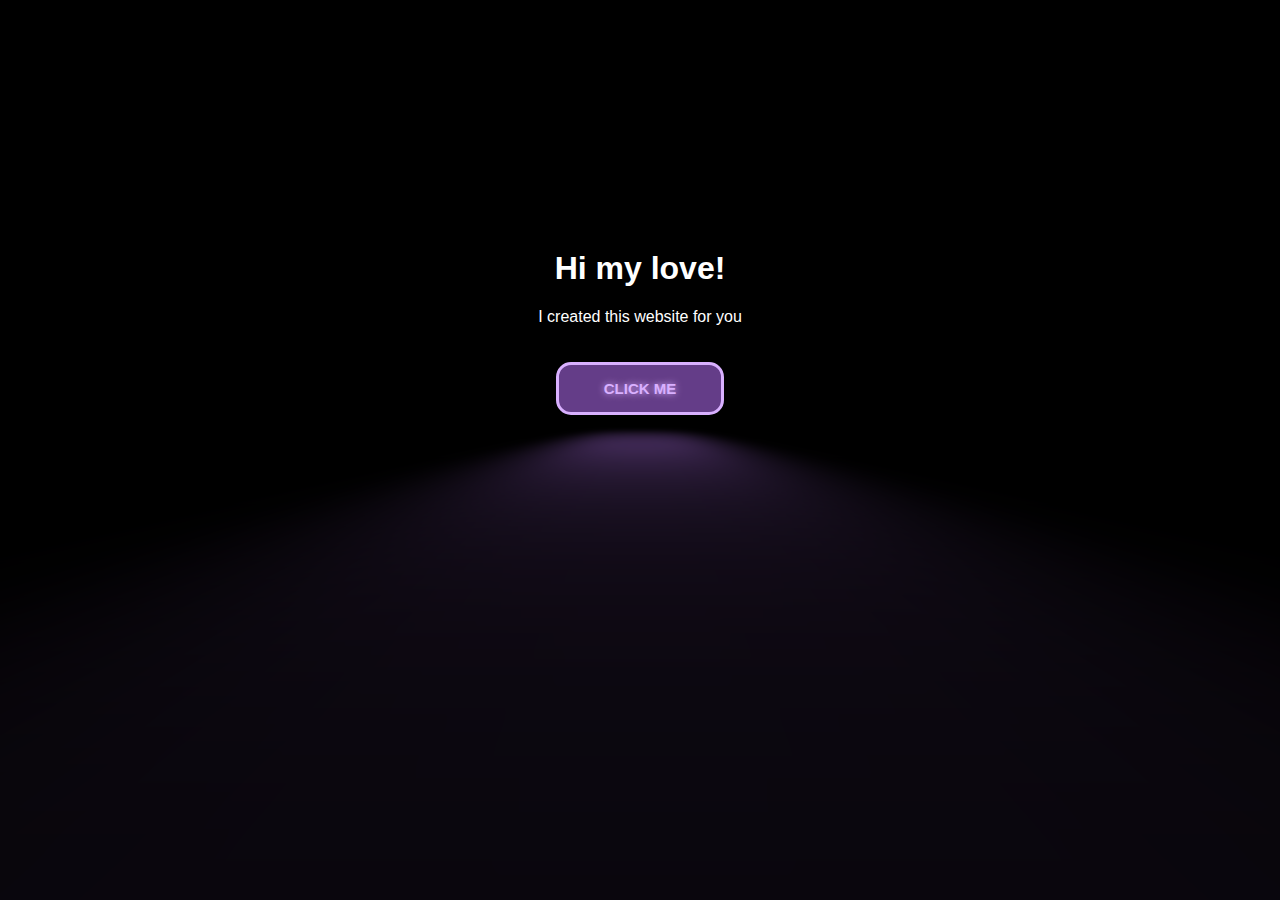
<file: index.html>
<!DOCTYPE html>
<html lang="en">
<head>
    <meta charset="UTF-8">
    <meta name="viewport" content="width=device-width, initial-scale=1.0">
    <title>Website</title>
    <link rel="stylesheet" href="style.css">
</head>
<body>
    <h1>Hi my love!</h1>
    <p>I created this website for you</p>
    <a href="home.html"><button>CLICK ME</button></a>
</body>
</html>
</file>
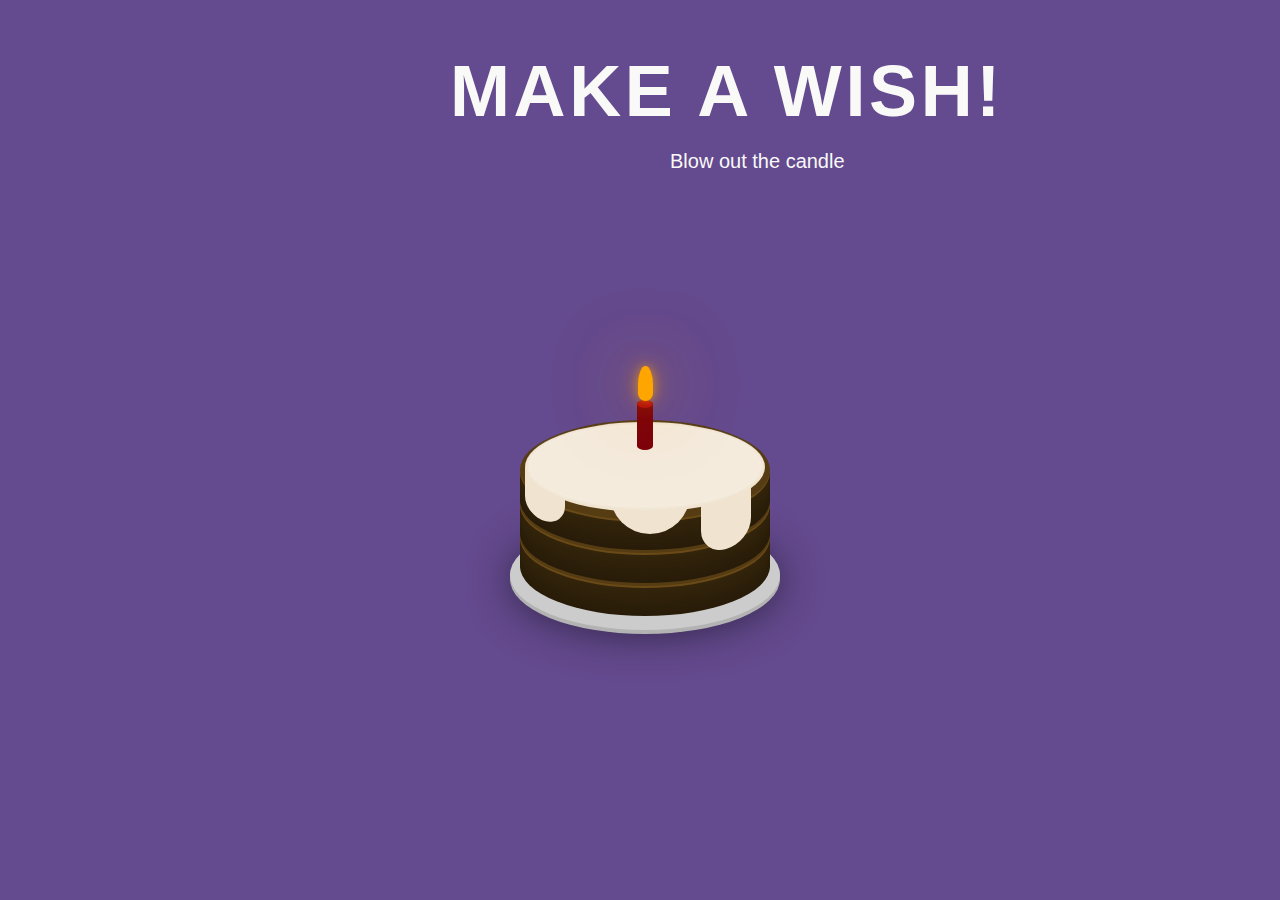
<file: cake.html>
<!DOCTYPE html>
<html lang="en">
<head>
  <meta charset="UTF-8">
  <meta name="viewport" content="width=device-width, initial-scale=1.0">
  <title>BIRTHDAY CAKE FOR YOU LABLAB!</title>
</head>
<style>

body {
    background-color: #644A8E;
    margin: 0;
  }
  .cake {
    position: absolute;
    width: 250px;
    height: 200px;
    top: 50%;
    left: 50%;
    margin-top: -30px;
    margin-left: -120px;
  }

  .plate {
    width: 270px;
    height: 110px;
    position: absolute;
    bottom: -10px;
    left: -10px;
    background-color: #ccc;
    border-radius: 50%;
    box-shadow: 0 2px 0 #b3b3b3, 0 4px 0 #b3b3b3, 0 5px 40px rgba(0, 0, 0, 0.5);
  }
  .cake > * {
    position: absolute;
  }
  .layer {
    position: absolute;
    display: block;
    width: 250px;
    height: 100px;
    border-radius: 50%;
    background-color: #553c13;
    box-shadow: 0 2px 0px #6a4b18, 0 4px 0px #33240b, 0 6px 0px #32230b, 0 8px 0px #31230b, 0 10px 0px #30220b, 0 12px 0px #2f220b, 0 14px 0px #2f210a, 0 16px 0px #2e200a, 0 18px 0px #2d200a, 0 20px 0px #2c1f0a, 0 22px 0px #2b1f0a, 0 24px 0px #2a1e09, 0 26px 0px #2a1d09, 0 28px 0px #291d09, 0 30px 0px #281c09;
  }
  .layer-top {
    top: 0px;
  }
  .layer-middle {
    top: 33px;
  }
  .layer-bottom {
    top: 66px;
  }
  .icing {
    top: 2px;
    left: 5px;
    background-color: #f0e4d0;
    width: 240px;
    height: 90px;
    border-radius: 50%;
  }
  .icing:before {
    content: "";
    position: absolute;
    top: 4px;
    right: 5px;
    bottom: 6px;
    left: 5px;
    background-color: #f4ebdc;
    box-shadow: 0 0 4px #f6efe3, 0 0 4px #f6efe3, 0 0 4px #f6efe3;
    border-radius: 50%;
    z-index: 1;
  }
  .drip {
    display: block;
    width: 50px;
    height: 60px;
    border-bottom-left-radius: 25px;
    border-bottom-right-radius: 25px;
    background-color: #f0e4d0;
  }
  .drip1 {
    top: 53px;
    left: 5px;
    transform: skewY(15deg);
    height: 48px;
    width: 40px;
  }
 

  .drip2 {
    top: 69px;
    left: 181px;
    transform: skewY(-15deg);
  }
  .drip3 {
    top: 54px;
    left: 90px;
    width: 80px;
    border-bottom-left-radius: 40px;
    border-bottom-right-radius: 40px;
  }
  .candle {
    background-color: #7b020b;
    width: 16px;
    height: 50px;
    border-radius: 8px / 4px;
    top: -20px;
    left: 50%;
    margin-left: -8px;
    z-index: 10;
  }
  .candle:before {
    content: "";
    position: absolute;
    top: 0;
    left: 0;
    width: 16px;
    height: 8px;
    border-radius: 50%;
    background-color: #ad030f;
  }
  #flame {
    position: absolute;
    background-color: orange;
    width: 15px;
    height: 35px;
    border-radius: 10px 10px 10px 10px / 25px 25px 10px 10px;
    top: -34px;
    left: 50%;
    margin-left: -7.5px;
    z-index: 10;
    box-shadow: 0 0 10px rgba(255, 165, 0, 0.5), 0 0 20px rgba(255, 165, 0, 0.5), 0 0 60px rgba(255, 165, 0, 0.5), 0 0 80px rgba(255, 165, 0, 0.5);
    transform-origin: 50% 90%;
    animation: flicker 1s ease-in-out alternate infinite;
  }
  @keyframes flicker {
    0% {
      transform: skewX(5deg);
      box-shadow: 0 0 10px rgba(255, 165, 0, 0.2), 0 0 20px rgba(255, 165, 0, 0.2), 0 0 60px rgba(255, 165, 0, 0.2), 0 0 80px rgba(255, 165, 0, 0.2);
    }
    25% {
      transform: skewX(-5deg);
      box-shadow: 0 0 10px rgba(255, 165, 0, 0.5), 0 0 20px rgba(255, 165, 0, 0.5), 0 0 60px rgba(255, 165, 0, 0.5), 0 0 80px rgba(255, 165, 0, 0.5);
    }
    50% {
      transform: skewX(10deg);
      box-shadow: 0 0 10px rgba(255, 165, 0, 0.3), 0 0 20px rgba(255, 165, 0, 0.3), 0 0 60px rgba(255, 165, 0, 0.3), 0 0 80px rgba(255, 165, 0, 0.3);
    }
    75% {
      transform: skewX(-10deg);
      box-shadow: 0 0 10px rgba(255, 165, 0, 0.4), 0 0 20px rgba(255, 165, 0, 0.4), 0 0 60px rgba(255, 165, 0, 0.4), 0 0 80px rgba(255, 165, 0, 0.4);
    }
    100% {
      transform: skewX(5deg);
      box-shadow: 0 0 10px rgba(255, 165, 0, 0.5), 0 0 20px rgba(255, 165, 0, 0.5), 0 0 60px rgba(255, 165, 0, 0.5), 0 0 80px rgba(255, 165, 0, 0.5);
    }
  }

h1{
  font-family: Arial, Helvetica, sans-serif;
  position: absolute;
    display: block;
    font-size: 30px;
    margin-block-start: 0.67em;
    margin-block-end: 0.67em;
    margin-inline-start: 0px;
    margin-inline-end: 0px;
    font-weight: bold;
    unicode-bidi: isolate;
    font-weight: 800;
    text-transform: uppercase;
    font-size: 72px;
    color: #F9F9F8 !important;
    letter-spacing: 0.05em;
    line-height: 1.2em;
    margin-left: 450px;
   
}

p{
  font-family: Arial, Helvetica, sans-serif;
  font-size: 20px;
  position: absolute;
  margin-top: 150px;
  margin-left: 670px;
  color: #F9F9F8;
}

</style>
<body> 

<h1>make a wish!</h1>
  <p>Blow out the candle</p>
  
  <div class="cake">
    <audio id="song" src="blow.mp3"></audio>
    <div class="plate"></div>
    <div class="layer layer-bottom"></div>
    <div class="layer layer-middle"></div>
    <div class="layer layer-top"></div>
    <div class="icing"></div>
    <div class="drip drip1"></div>
    <div class="drip drip2"></div>
    <div class="drip drip3"></div>
    <div class="candle">
        <div id="flame"></div>
    </div>
</div>
</body>
<script>
  window.addEventListener('click', () => {
    document.getElementById("song").play();
  });

 const flame = document.getElementById('flame');

navigator.mediaDevices.getUserMedia({ audio: true })
.then((stream) => {
    const audioContext = new AudioContext();
    const analyser = audioContext.createAnalyser();
    const microphone = audioContext.createMediaStreamSource(stream);
    
    microphone.connect(analyser);
    analyser.connect(audioContext.destination);

    analyser.fftSize = 256;
    const bufferLength = analyser.frequencyBinCount;
    const dataArray = new Uint8Array(bufferLength);

    function detectBlow() {
        analyser.getByteFrequencyData(dataArray);
        const average = dataArray.reduce((acc, val) => acc + val, 0) / bufferLength;

        const threshold = 50;

        if (average > threshold) {
        
            flame.style.opacity = 0;
        } 
        
        requestAnimationFrame(detectBlow);
    }

    detectBlow();
})
.catch((error) => {
    console.error('Error accessing microphone:', error);
});
</script>
</html>
</file>
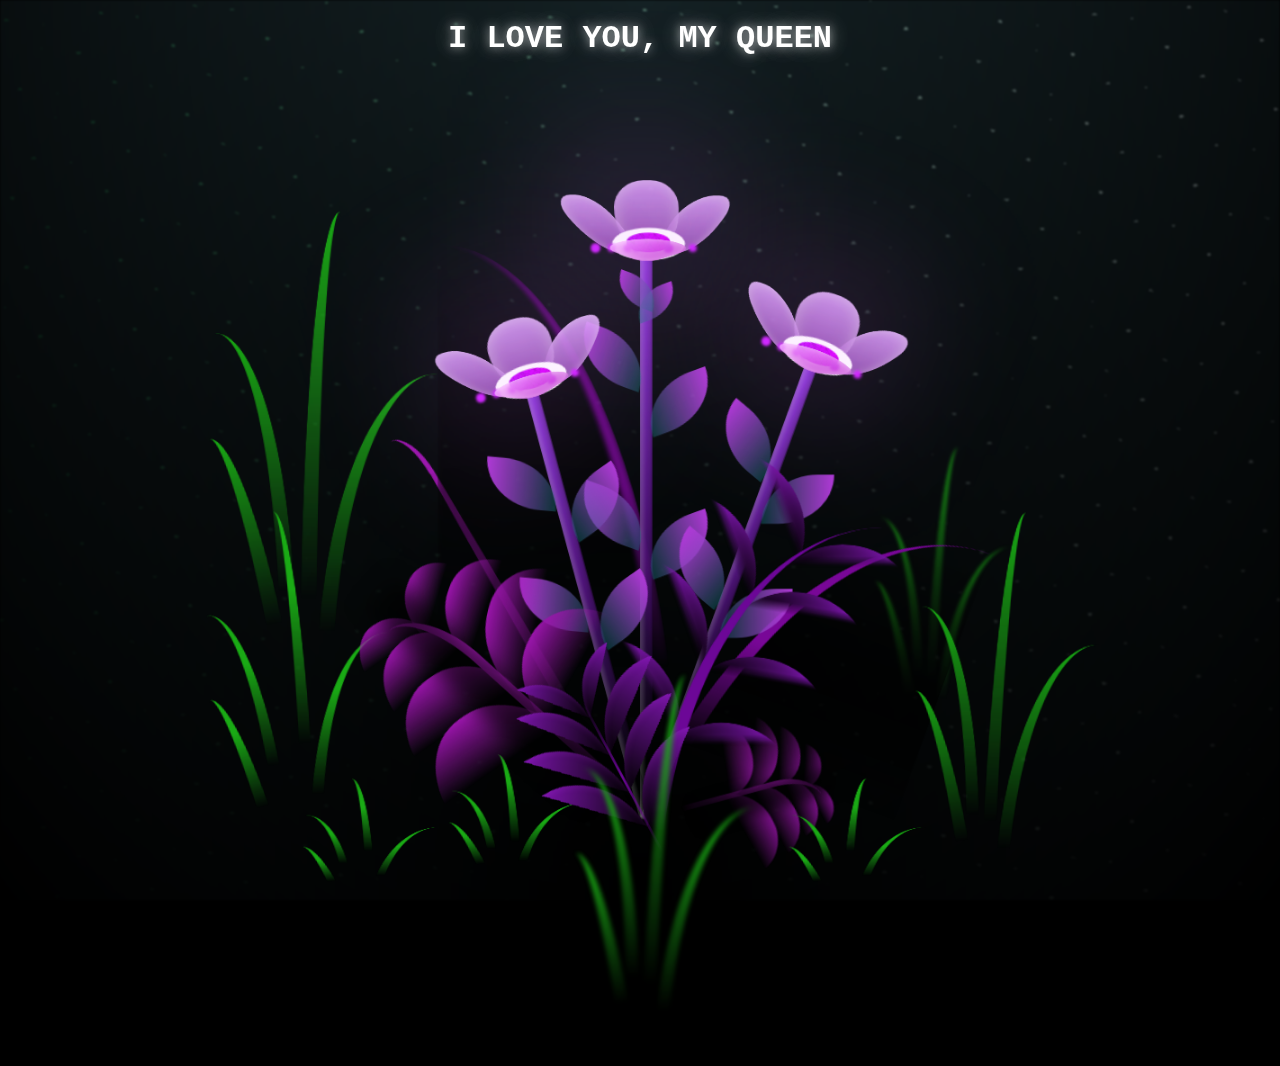
<file: flowers.html>
<!DOCTYPE html>
<html lang="en">
<head>
    <meta charset="UTF-8">
    <meta name="viewport" content="width=device-width, initial-scale=1.0">
    <title>Flowers for you po</title>
</head>
<style>
    *,
*::after,
*::before {
  padding: 0;
  margin: 0;
  box-sizing: border-box;
}

:root {
  --dark-color: #000;
}

body {
  display: flex;
  align-items: flex-end;
  justify-content: center;
  min-height: 100vh;
  background-color: var(--dark-color);
  overflow: hidden;
  perspective: 1000px;
}

.night {
  position: fixed;
  left: 50%;
  top: 0;
  transform: translateX(-50%);
  width: 100%;
  height: 100%;
  filter: blur(0.1vmin);
  background-image: radial-gradient(ellipse at top, transparent 0%, var(--dark-color)), radial-gradient(ellipse at bottom, var(--dark-color), rgba(145, 233, 255, 0.2)), repeating-linear-gradient(220deg, rgb(0, 0, 0) 0px, rgb(0, 0, 0) 19px, transparent 19px, transparent 22px), repeating-linear-gradient(189deg, rgb(0, 0, 0) 0px, rgb(0, 0, 0) 19px, transparent 19px, transparent 22px), repeating-linear-gradient(148deg, rgb(0, 0, 0) 0px, rgb(0, 0, 0) 19px, transparent 19px, transparent 22px), linear-gradient(90deg, rgb(7, 107, 42), rgb(240, 240, 240));
}

.flowers {
  position: relative;
  transform: scale(0.9);
}

.flower {
  position: absolute;
  bottom: 10vmin;
  transform-origin: bottom center;
  z-index: 10;
  --fl-speed: 0.3s;
}
.flower--1 {
  -webkit-animation: moving-flower-1 4s linear infinite;
          animation: moving-flower-1 4s linear infinite;
}
.flower--1 .flower__line {
  height: 70vmin;
  -webkit-animation-delay: 0.3s;
          animation-delay: 0.3s;
}
.flower--1 .flower__line__leaf--1 {
  -webkit-animation: blooming-leaf-right var(--fl-speed) 1.6s backwards;
          animation: blooming-leaf-right var(--fl-speed) 1.6s backwards;
}
.flower--1 .flower__line__leaf--2 {
  -webkit-animation: blooming-leaf-right var(--fl-speed) 1.4s backwards;
          animation: blooming-leaf-right var(--fl-speed) 1.4s backwards;
}
.flower--1 .flower__line__leaf--3 {
  -webkit-animation: blooming-leaf-left var(--fl-speed) 1.2s backwards;
          animation: blooming-leaf-left var(--fl-speed) 1.2s backwards;
}
.flower--1 .flower__line__leaf--4 {
  -webkit-animation: blooming-leaf-left var(--fl-speed) 1s backwards;
          animation: blooming-leaf-left var(--fl-speed) 1s backwards;
}
.flower--1 .flower__line__leaf--5 {
  -webkit-animation: blooming-leaf-right var(--fl-speed) 1.8s backwards;
          animation: blooming-leaf-right var(--fl-speed) 1.8s backwards;
}
.flower--1 .flower__line__leaf--6 {
  -webkit-animation: blooming-leaf-left var(--fl-speed) 2s backwards;
          animation: blooming-leaf-left var(--fl-speed) 2s backwards;
}
.flower--2 {
  left: 50%;
  transform: rotate(20deg);
  -webkit-animation: moving-flower-2 4s linear infinite;
          animation: moving-flower-2 4s linear infinite;
}
.flower--2 .flower__line {
  height: 60vmin;
  -webkit-animation-delay: 0.6s;
          animation-delay: 0.6s;
}
.flower--2 .flower__line__leaf--1 {
  -webkit-animation: blooming-leaf-right var(--fl-speed) 1.9s backwards;
          animation: blooming-leaf-right var(--fl-speed) 1.9s backwards;
}
.flower--2 .flower__line__leaf--2 {
  -webkit-animation: blooming-leaf-right var(--fl-speed) 1.7s backwards;
          animation: blooming-leaf-right var(--fl-speed) 1.7s backwards;
}
.flower--2 .flower__line__leaf--3 {
  -webkit-animation: blooming-leaf-left var(--fl-speed) 1.5s backwards;
          animation: blooming-leaf-left var(--fl-speed) 1.5s backwards;
}
.flower--2 .flower__line__leaf--4 {
  -webkit-animation: blooming-leaf-left var(--fl-speed) 1.3s backwards;
          animation: blooming-leaf-left var(--fl-speed) 1.3s backwards;
}
.flower--3 {
  left: 50%;
  transform: rotate(-15deg);
  -webkit-animation: moving-flower-3 4s linear infinite;
          animation: moving-flower-3 4s linear infinite;
}
.flower--3 .flower__line {
  -webkit-animation-delay: 0.9s;
          animation-delay: 0.9s;
}
.flower--3 .flower__line__leaf--1 {
  -webkit-animation: blooming-leaf-right var(--fl-speed) 2.5s backwards;
          animation: blooming-leaf-right var(--fl-speed) 2.5s backwards;
}
.flower--3 .flower__line__leaf--2 {
  -webkit-animation: blooming-leaf-right var(--fl-speed) 2.3s backwards;
          animation: blooming-leaf-right var(--fl-speed) 2.3s backwards;
}
.flower--3 .flower__line__leaf--3 {
  -webkit-animation: blooming-leaf-left var(--fl-speed) 2.1s backwards;
          animation: blooming-leaf-left var(--fl-speed) 2.1s backwards;
}
.flower--3 .flower__line__leaf--4 {
  -webkit-animation: blooming-leaf-left var(--fl-speed) 1.9s backwards;
          animation: blooming-leaf-left var(--fl-speed) 1.9s backwards;
}
.flower__leafs {
  position: relative;
  -webkit-animation: blooming-flower 2s backwards;
          animation: blooming-flower 2s backwards;
}
.flower__leafs--1 {
  -webkit-animation-delay: 1.1s;
          animation-delay: 1.1s;
}
.flower__leafs--2 {
  -webkit-animation-delay: 1.4s;
          animation-delay: 1.4s;
}
.flower__leafs--3 {
  -webkit-animation-delay: 1.7s;
          animation-delay: 1.7s;
}
.flower__leafs::after {
  content: "";
  position: absolute;
  left: 0;
  top: 0;
  transform: translate(-50%, -100%);
  width: 8vmin;
  height: 8vmin;
  background-color: #e16bff;
  filter: blur(10vmin);
}
.flower__leaf {
  position: absolute;
  bottom: 0;
  left: 50%;
  width: 8vmin;
  height: 11vmin;
  border-radius: 51% 49% 47% 53%/44% 45% 55% 69%;
  background-color: #eda7ff;
  background-image: linear-gradient(to top, #9854b8, #e0a7ff);
  transform-origin: bottom center;
  opacity: 0.9;
  box-shadow: inset 0 0 2vmin rgba(255, 255, 255, 0.5);
}
.flower__leaf--1 {
  transform: translate(-10%, 1%) rotateY(40deg) rotateX(-50deg);
}
.flower__leaf--2 {
  transform: translate(-50%, -4%) rotateX(40deg);
}
.flower__leaf--3 {
  transform: translate(-90%, 0%) rotateY(45deg) rotateX(50deg);
}
.flower__leaf--4 {
  width: 8vmin;
  height: 8vmin;
  transform-origin: bottom left;
  border-radius: 4vmin 10vmin 4vmin 4vmin;
  transform: translate(0%, 18%) rotateX(70deg) rotate(-43deg);
  background-image: linear-gradient(to top, #c439d6, #f5a7ff);
  z-index: 1;
  opacity: 0.8;
}
.flower__white-circle {
  position: absolute;
  left: -3.5vmin;
  top: -3vmin;
  width: 9vmin;
  height: 4vmin;
  border-radius: 50%;
  background-color: #fff;
}
.flower__white-circle::after {
  content: "";
  position: absolute;
  left: 50%;
  top: 45%;
  transform: translate(-50%, -50%);
  width: 60%;
  height: 60%;
  border-radius: inherit;
  background-image: repeating-linear-gradient(
      300deg,
      rgba(0, 0, 0, 0.03) 0px,
      rgba(0, 0, 0, 0.03) 1px,
      transparent 1px,
      transparent 12px
    ),
    repeating-linear-gradient(
      45deg,
      rgba(0, 0, 0, 0.03) 0px,
      rgba(0, 0, 0, 0.03) 1px,
      transparent 1px,
      transparent 12px
    ),
    repeating-linear-gradient(
      67.5deg,
      rgba(0, 0, 0, 0.03) 0px,
      rgba(0, 0, 0, 0.03) 1px,
      transparent 1px,
      transparent 12px
    ),
    repeating-linear-gradient(
      135deg,
      rgba(0, 0, 0, 0.03) 0px,
      rgba(0, 0, 0, 0.03) 1px,
      transparent 1px,
      transparent 12px
    ),
    repeating-linear-gradient(
      45deg,
      rgba(0, 0, 0, 0.03) 0px,
      rgba(0, 0, 0, 0.03) 1px,
      transparent 1px,
      transparent 12px
    ),
    repeating-linear-gradient(
      112.5deg,
      rgba(0, 0, 0, 0.03) 0px,
      rgba(0, 0, 0, 0.03) 1px,
      transparent 1px,
      transparent 12px
    ),
    repeating-linear-gradient(
      112.5deg,
      rgba(0, 0, 0, 0.03) 0px,
      rgba(0, 0, 0, 0.03) 1px,
      transparent 1px,
      transparent 12px
    ),
    repeating-linear-gradient(
      45deg,
      rgba(0, 0, 0, 0.03) 0px,
      rgba(0, 0, 0, 0.03) 1px,
      transparent 1px,
      transparent 12px
    ),
    repeating-linear-gradient(
      22.5deg,
      rgba(0, 0, 0, 0.03) 0px,
      rgba(0, 0, 0, 0.03) 1px,
      transparent 1px,
      transparent 12px
    ),
    repeating-linear-gradient(
      45deg,
      rgba(0, 0, 0, 0.03) 0px,
      rgba(0, 0, 0, 0.03) 1px,
      transparent 1px,
      transparent 12px
    ),
    repeating-linear-gradient(
      22.5deg,
      rgba(0, 0, 0, 0.03) 0px,
      rgba(0, 0, 0, 0.03) 1px,
      transparent 1px,
      transparent 12px
    ),
    repeating-linear-gradient(
      135deg,
      rgba(0, 0, 0, 0.03) 0px,
      rgba(0, 0, 0, 0.03) 1px,
      transparent 1px,
      transparent 12px
    ),
    repeating-linear-gradient(
      157.5deg,
      rgba(0, 0, 0, 0.03) 0px,
      rgba(0, 0, 0, 0.03) 1px,
      transparent 1px,
      transparent 12px
    ),
    repeating-linear-gradient(
      67.5deg,
      rgba(0, 0, 0, 0.03) 0px,
      rgba(0, 0, 0, 0.03) 1px,
      transparent 1px,
      transparent 12px
    ),
    repeating-linear-gradient(
      67.5deg,
      rgba(0, 0, 0, 0.03) 0px,
      rgba(0, 0, 0, 0.03) 1px,
      transparent 1px,
      transparent 12px
    ),
    linear-gradient(90deg, #c812ff, #e100ff);
}

.flower__line {
  height: 55vmin;
  width: 1.5vmin;
  background-image: linear-gradient(to left, rgba(0, 0, 0, 0.2), transparent, rgba(255, 255, 255, 0.2)), linear-gradient(to top, transparent 10%, #4f147a, #8a39d6);
  box-shadow: inset 0 0 2px rgba(0, 0, 0, 0.5);
  -webkit-animation: grow-flower-tree 4s backwards;
          animation: grow-flower-tree 4s backwards;
}
.flower__line__leaf {
  --w: 7vmin;
  --h: calc(var(--w) + 2vmin);
  position: absolute;
  top: 20%;
  left: 90%;
  width: var(--w);
  height: var(--h);
  border-top-right-radius: var(--h);
  border-bottom-left-radius: var(--h);
  background-image: linear-gradient(to top, rgba(20, 117, 122, 0.4), #af39d6);
}
.flower__line__leaf--1 {
  transform: rotate(70deg) rotateY(30deg);
}
.flower__line__leaf--2 {
  top: 45%;
  transform: rotate(70deg) rotateY(30deg);
}
.flower__line__leaf--3, .flower__line__leaf--4, .flower__line__leaf--6 {
  border-top-right-radius: 0;
  border-bottom-left-radius: 0;
  border-top-left-radius: var(--h);
  border-bottom-right-radius: var(--h);
  left: -460%;
  top: 12%;
  transform: rotate(-70deg) rotateY(30deg);
}
.flower__line__leaf--4 {
  top: 40%;
}
.flower__line__leaf--5 {
  top: 0;
  transform-origin: left;
  transform: rotate(70deg) rotateY(30deg) scale(0.6);
}
.flower__line__leaf--6 {
  top: -2%;
  left: -450%;
  transform-origin: right;
  transform: rotate(-70deg) rotateY(30deg) scale(0.6);
}
.flower__light {
  position: absolute;
  bottom: 0vmin;
  width: 1vmin;
  height: 1vmin;
  background-color: #cf23ff;
  border-radius: 50%;
  filter: blur(0.2vmin);
  -webkit-animation: light-ans 4s linear infinite backwards;
          animation: light-ans 4s linear infinite backwards;
}
.flower__light:nth-child(odd) {
  background-color: #cf23ff;
}
.flower__light--1 {
  left: -2vmin;
  -webkit-animation-delay: 1s;
          animation-delay: 1s;
}
.flower__light--2 {
  left: 3vmin;
  -webkit-animation-delay: 0.5s;
          animation-delay: 0.5s;
}
.flower__light--3 {
  left: -6vmin;
  -webkit-animation-delay: 0.3s;
          animation-delay: 0.3s;
}
.flower__light--4 {
  left: 6vmin;
  -webkit-animation-delay: 0.9s;
          animation-delay: 0.9s;
}
.flower__light--5 {
  left: -1vmin;
  -webkit-animation-delay: 1.5s;
          animation-delay: 1.5s;
}
.flower__light--6 {
  left: -4vmin;
  -webkit-animation-delay: 3s;
          animation-delay: 3s;
}
.flower__light--7 {
  left: 3vmin;
  -webkit-animation-delay: 2s;
          animation-delay: 2s;
}
.flower__light--8 {
  left: -6vmin;
  -webkit-animation-delay: 3.5s;
          animation-delay: 3.5s;
}
.flower__grass {
  --c: #9915aa;
  --line-w: 1.5vmin;
  position: absolute;
  bottom: 12vmin;
  left: -7vmin;
  display: flex;
  flex-direction: column;
  align-items: flex-end;
  z-index: 20;
  transform-origin: bottom center;
  transform: rotate(-48deg) rotateY(40deg);
}
.flower__grass--1 {
  -webkit-animation: moving-grass 2s linear infinite;
          animation: moving-grass 2s linear infinite;
}
.flower__grass--2 {
  left: 2vmin;
  bottom: 10vmin;
  transform: scale(0.5) rotate(75deg) rotateX(10deg) rotateY(-200deg);
  opacity: 0.8;
  z-index: 0;
  -webkit-animation: moving-grass--2 1.5s linear infinite;
          animation: moving-grass--2 1.5s linear infinite;
}
.flower__grass--top {
  width: 7vmin;
  height: 10vmin;
  border-top-right-radius: 100%;
  border-right: var(--line-w) solid var(--c);
  transform-origin: bottom center;
  transform: rotate(-2deg);
}
.flower__grass--bottom {
  margin-top: -2px;
  width: var(--line-w);
  height: 25vmin;
  background-image: linear-gradient(to top, transparent, var(--c));
}
.flower__grass__leaf {
  --size: 10vmin;
  position: absolute;
  width: calc(var(--size) * 2.1);
  height: var(--size);
  border-top-left-radius: var(--size);
  border-top-right-radius: var(--size);
  background-image: linear-gradient(to top, transparent, transparent 30%, var(--c));
  z-index: 100;
}
.flower__grass__leaf--1 {
  top: -6%;
  left: 30%;
  --size: 6vmin;
  transform: rotate(-20deg);
  -webkit-animation: growing-grass-ans--1 2s 2.6s backwards;
          animation: growing-grass-ans--1 2s 2.6s backwards;
}
@-webkit-keyframes growing-grass-ans--1 {
  0% {
    transform-origin: bottom left;
    transform: rotate(-20deg) scale(0);
  }
}
@keyframes growing-grass-ans--1 {
  0% {
    transform-origin: bottom left;
    transform: rotate(-20deg) scale(0);
  }
}
.flower__grass__leaf--2 {
  top: -5%;
  left: -110%;
  --size: 6vmin;
  transform: rotate(10deg);
  -webkit-animation: growing-grass-ans--2 2s 2.4s linear backwards;
          animation: growing-grass-ans--2 2s 2.4s linear backwards;
}
@-webkit-keyframes growing-grass-ans--2 {
  0% {
    transform-origin: bottom right;
    transform: rotate(10deg) scale(0);
  }
}
@keyframes growing-grass-ans--2 {
  0% {
    transform-origin: bottom right;
    transform: rotate(10deg) scale(0);
  }
}
.flower__grass__leaf--3 {
  top: 5%;
  left: 60%;
  --size: 8vmin;
  transform: rotate(-18deg) rotateX(-20deg);
  -webkit-animation: growing-grass-ans--3 2s 2.2s linear backwards;
          animation: growing-grass-ans--3 2s 2.2s linear backwards;
}
@-webkit-keyframes growing-grass-ans--3 {
  0% {
    transform-origin: bottom left;
    transform: rotate(-18deg) rotateX(-20deg) scale(0);
  }
}
@keyframes growing-grass-ans--3 {
  0% {
    transform-origin: bottom left;
    transform: rotate(-18deg) rotateX(-20deg) scale(0);
  }
}
.flower__grass__leaf--4 {
  top: 6%;
  left: -135%;
  --size: 8vmin;
  transform: rotate(2deg);
  -webkit-animation: growing-grass-ans--4 2s 2s linear backwards;
          animation: growing-grass-ans--4 2s 2s linear backwards;
}
@-webkit-keyframes growing-grass-ans--4 {
  0% {
    transform-origin: bottom right;
    transform: rotate(2deg) scale(0);
  }
}
@keyframes growing-grass-ans--4 {
  0% {
    transform-origin: bottom right;
    transform: rotate(2deg) scale(0);
  }
}
.flower__grass__leaf--5 {
  top: 20%;
  left: 60%;
  --size: 10vmin;
  transform: rotate(-24deg) rotateX(-20deg);
  -webkit-animation: growing-grass-ans--5 2s 1.8s linear backwards;
          animation: growing-grass-ans--5 2s 1.8s linear backwards;
}
@-webkit-keyframes growing-grass-ans--5 {
  0% {
    transform-origin: bottom left;
    transform: rotate(-24deg) rotateX(-20deg) scale(0);
  }
}
@keyframes growing-grass-ans--5 {
  0% {
    transform-origin: bottom left;
    transform: rotate(-24deg) rotateX(-20deg) scale(0);
  }
}
.flower__grass__leaf--6 {
  top: 22%;
  left: -180%;
  --size: 10vmin;
  transform: rotate(10deg);
  -webkit-animation: growing-grass-ans--6 2s 1.6s linear backwards;
          animation: growing-grass-ans--6 2s 1.6s linear backwards;
}
@-webkit-keyframes growing-grass-ans--6 {
  0% {
    transform-origin: bottom right;
    transform: rotate(10deg) scale(0);
  }
}
@keyframes growing-grass-ans--6 {
  0% {
    transform-origin: bottom right;
    transform: rotate(10deg) scale(0);
  }
}
.flower__grass__leaf--7 {
  top: 39%;
  left: 70%;
  --size: 10vmin;
  transform: rotate(-10deg);
  -webkit-animation: growing-grass-ans--7 2s 1.4s linear backwards;
          animation: growing-grass-ans--7 2s 1.4s linear backwards;
}
@-webkit-keyframes growing-grass-ans--7 {
  0% {
    transform-origin: bottom left;
    transform: rotate(-10deg) scale(0);
  }
}
@keyframes growing-grass-ans--7 {
  0% {
    transform-origin: bottom left;
    transform: rotate(-10deg) scale(0);
  }
}
.flower__grass__leaf--8 {
  top: 40%;
  left: -215%;
  --size: 11vmin;
  transform: rotate(10deg);
  -webkit-animation: growing-grass-ans--8 2s 1.2s linear backwards;
          animation: growing-grass-ans--8 2s 1.2s linear backwards;
}
@-webkit-keyframes growing-grass-ans--8 {
  0% {
    transform-origin: bottom right;
    transform: rotate(10deg) scale(0);
  }
}
@keyframes growing-grass-ans--8 {
  0% {
    transform-origin: bottom right;
    transform: rotate(10deg) scale(0);
  }
}
.flower__grass__overlay {
  position: absolute;
  top: -10%;
  right: 0%;
  width: 100%;
  height: 100%;
  background-color: rgba(0, 0, 0, 0.6);
  filter: blur(1.5vmin);
  z-index: 100;
}
.flower__g-long {
  --w: 2vmin;
  --h: 6vmin;
  --c: #9915aa;
  position: absolute;
  bottom: 10vmin;
  left: -3vmin;
  transform-origin: bottom center;
  transform: rotate(-30deg) rotateY(-20deg);
  display: flex;
  flex-direction: column;
  align-items: flex-end;
  -webkit-animation: flower-g-long-ans 3s linear infinite;
          animation: flower-g-long-ans 3s linear infinite;
}
@-webkit-keyframes flower-g-long-ans {
  0%, 100% {
    transform: rotate(-30deg) rotateY(-20deg);
  }
  50% {
    transform: rotate(-32deg) rotateY(-20deg);
  }
}
@keyframes flower-g-long-ans {
  0%, 100% {
    transform: rotate(-30deg) rotateY(-20deg);
  }
  50% {
    transform: rotate(-32deg) rotateY(-20deg);
  }
}
.flower__g-long__top {
  top: calc(var(--h) * -1);
  width: calc(var(--w) + 1vmin);
  height: var(--h);
  border-top-right-radius: 100%;
  border-right: 0.7vmin solid var(--c);
  transform: translate(-0.7vmin, 1vmin);
}
.flower__g-long__bottom {
  width: var(--w);
  height: 50vmin;
  transform-origin: bottom center;
  background-image: linear-gradient(to top, transparent 30%, var(--c));
  box-shadow: inset 0 0 2px rgba(0, 0, 0, 0.5);
  -webkit-clip-path: polygon(35% 0, 65% 1%, 100% 100%, 0% 100%);
          clip-path: polygon(35% 0, 65% 1%, 100% 100%, 0% 100%);
}
.flower__g-right {
  position: absolute;
  bottom: 6vmin;
  left: -2vmin;
  transform-origin: bottom left;
  transform: rotate(20deg);
}
.flower__g-right .leaf {
  width: 30vmin;
  height: 50vmin;
  border-top-left-radius: 100%;
  border-left: 2vmin solid #780797;
  background-image: linear-gradient(to bottom, transparent, var(--dark-color) 60%);
  -webkit-mask-image: linear-gradient(to top, transparent 30%, #750797 60%);
}
.flower__g-right--1 {
  -webkit-animation: flower-g-right-ans 2.5s linear infinite;
          animation: flower-g-right-ans 2.5s linear infinite;
}
.flower__g-right--2 {
  left: 5vmin;
  transform: rotateY(-180deg);
  -webkit-animation: flower-g-right-ans--2 3s linear infinite;
          animation: flower-g-right-ans--2 3s linear infinite;
}
.flower__g-right--2 .leaf {
  height: 75vmin;
  filter: blur(0.3vmin);
  opacity: 0.8;
}
@-webkit-keyframes flower-g-right-ans {
  0%, 100% {
    transform: rotate(20deg);
  }
  50% {
    transform: rotate(24deg) rotateX(-20deg);
  }
}
@keyframes flower-g-right-ans {
  0%, 100% {
    transform: rotate(20deg);
  }
  50% {
    transform: rotate(24deg) rotateX(-20deg);
  }
}
@-webkit-keyframes flower-g-right-ans--2 {
  0%, 100% {
    transform: rotateY(-180deg) rotate(0deg) rotateX(-20deg);
  }
  50% {
    transform: rotateY(-180deg) rotate(6deg) rotateX(-20deg);
  }
}
@keyframes flower-g-right-ans--2 {
  0%, 100% {
    transform: rotateY(-180deg) rotate(0deg) rotateX(-20deg);
  }
  50% {
    transform: rotateY(-180deg) rotate(6deg) rotateX(-20deg);
  }
}
.flower__g-front {
  position: absolute;
  bottom: 6vmin;
  left: 2.5vmin;
  z-index: 100;
  transform-origin: bottom center;
  transform: rotate(-28deg) rotateY(30deg) scale(1.04);
  -webkit-animation: flower__g-front-ans 2s linear infinite;
          animation: flower__g-front-ans 2s linear infinite;
}
@-webkit-keyframes flower__g-front-ans {
  0%, 100% {
    transform: rotate(-28deg) rotateY(30deg) scale(1.04);
  }
  50% {
    transform: rotate(-35deg) rotateY(40deg) scale(1.04);
  }
}
@keyframes flower__g-front-ans {
  0%, 100% {
    transform: rotate(-28deg) rotateY(30deg) scale(1.04);
  }
  50% {
    transform: rotate(-35deg) rotateY(40deg) scale(1.04);
  }
}
.flower__g-front__line {
  width: 0.3vmin;
  height: 20vmin;
  background-image: linear-gradient(to top, transparent, #6c0797, transparent 100%);
  position: relative;
}
.flower__g-front__leaf-wrapper {
  position: absolute;
  top: 0;
  left: 0;
  transform-origin: bottom left;
  transform: rotate(10deg);
}
.flower__g-front__leaf-wrapper:nth-child(even) {
  left: 0vmin;
  transform: rotateY(-180deg) rotate(5deg);
  -webkit-animation: flower__g-front__leaf-left-ans 1s ease-in backwards;
          animation: flower__g-front__leaf-left-ans 1s ease-in backwards;
}
.flower__g-front__leaf-wrapper:nth-child(odd) {
  -webkit-animation: flower__g-front__leaf-ans 1s ease-in backwards;
          animation: flower__g-front__leaf-ans 1s ease-in backwards;
}
.flower__g-front__leaf-wrapper--1 {
  top: -8vmin;
  transform: scale(0.7);
  -webkit-animation: flower__g-front__leaf-ans 1s 5.5s ease-in backwards !important;
          animation: flower__g-front__leaf-ans 1s 5.5s ease-in backwards !important;
}
.flower__g-front__leaf-wrapper--2 {
  top: -8vmin;
  transform: rotateY(-180deg) scale(0.7) !important;
  -webkit-animation: flower__g-front__leaf-left-ans-2 1s 4.6s ease-in backwards !important;
          animation: flower__g-front__leaf-left-ans-2 1s 4.6s ease-in backwards !important;
}
.flower__g-front__leaf-wrapper--3 {
  top: -3vmin;
  -webkit-animation: flower__g-front__leaf-ans 1s 4.6s ease-in backwards;
          animation: flower__g-front__leaf-ans 1s 4.6s ease-in backwards;
}
.flower__g-front__leaf-wrapper--4 {
  top: -3vmin;
  transform: rotateY(-180deg) scale(0.9) !important;
  -webkit-animation: flower__g-front__leaf-left-ans-2 1s 4.6s ease-in backwards !important;
          animation: flower__g-front__leaf-left-ans-2 1s 4.6s ease-in backwards !important;
}
@-webkit-keyframes flower__g-front__leaf-left-ans-2 {
  0% {
    transform: rotateY(-180deg) scale(0);
  }
}
@keyframes flower__g-front__leaf-left-ans-2 {
  0% {
    transform: rotateY(-180deg) scale(0);
  }
}
.flower__g-front__leaf-wrapper--5, .flower__g-front__leaf-wrapper--6 {
  top: 2vmin;
}
.flower__g-front__leaf-wrapper--7, .flower__g-front__leaf-wrapper--8 {
  top: 6.5vmin;
}
.flower__g-front__leaf-wrapper--2 {
  -webkit-animation-delay: 5.2s !important;
          animation-delay: 5.2s !important;
}
.flower__g-front__leaf-wrapper--3 {
  -webkit-animation-delay: 4.9s !important;
          animation-delay: 4.9s !important;
}
.flower__g-front__leaf-wrapper--5 {
  -webkit-animation-delay: 4.3s !important;
          animation-delay: 4.3s !important;
}
.flower__g-front__leaf-wrapper--6 {
  -webkit-animation-delay: 4.1s !important;
          animation-delay: 4.1s !important;
}
.flower__g-front__leaf-wrapper--7 {
  -webkit-animation-delay: 3.8s !important;
          animation-delay: 3.8s !important;
}
.flower__g-front__leaf-wrapper--8 {
  -webkit-animation-delay: 3.5s !important;
          animation-delay: 3.5s !important;
}
@-webkit-keyframes flower__g-front__leaf-ans {
  0% {
    transform: rotate(10deg) scale(0);
  }
}
@keyframes flower__g-front__leaf-ans {
  0% {
    transform: rotate(10deg) scale(0);
  }
}
@-webkit-keyframes flower__g-front__leaf-left-ans {
  0% {
    transform: rotateY(-180deg) rotate(5deg) scale(0);
  }
}
@keyframes flower__g-front__leaf-left-ans {
  0% {
    transform: rotateY(-180deg) rotate(5deg) scale(0);
  }
}
.flower__g-front__leaf {
  width: 10vmin;
  height: 10vmin;
  border-radius: 100% 0% 0% 100%/100% 100% 0% 0%;
  box-shadow: inset 0 2px 1vmin rgba(196, 44, 252, 0.2);
  background-image: linear-gradient(to bottom left, transparent, var(--dark-color)), linear-gradient(to bottom right, #7b15aa 50%, transparent 50%, transparent);
  -webkit-mask-image: linear-gradient(to bottom right, #7b15aa 50%, transparent 50%, transparent);
  mask-image: linear-gradient(to bottom right, #7b15aa 50%, transparent 50%, transparent);
}
.flower__g-fr {
  position: absolute;
  bottom: -4vmin;
  left: vmin;
  transform-origin: bottom left;
  z-index: 10;
  -webkit-animation: flower__g-fr-ans 2s linear infinite;
          animation: flower__g-fr-ans 2s linear infinite;
}
@-webkit-keyframes flower__g-fr-ans {
  0%, 100% {
    transform: rotate(2deg);
  }
  50% {
    transform: rotate(4deg);
  }
}
@keyframes flower__g-fr-ans {
  0%, 100% {
    transform: rotate(2deg);
  }
  50% {
    transform: rotate(4deg);
  }
}
.flower__g-fr .leaf {
  width: 30vmin;
  height: 50vmin;
  border-top-left-radius: 100%;
  border-left: 2vmin solid #6c0797;
  -webkit-mask-image: linear-gradient(to top, transparent 25%, #750797 50%);
  position: relative;
  z-index: 1;
}
.flower__g-fr__leaf {
  position: absolute;
  top: 0;
  left: 0;
  width: 10vmin;
  height: 10vmin;
  border-radius: 100% 0% 0% 100%/100% 100% 0% 0%;
  box-shadow: inset 0 2px 1vmin rgba(183, 44, 252, 0.2);
  background-image: linear-gradient(to bottom left, transparent, var(--dark-color) 98%), linear-gradient(to bottom right, #7b15aa 45%, transparent 50%, transparent);
  -webkit-mask-image: linear-gradient(135deg, #7b15aa 40%, transparent 50%, transparent);
}
.flower__g-fr__leaf--1 {
  left: 20vmin;
  transform: rotate(45deg);
  -webkit-animation: flower__g-fr-leaft-ans-1 0.5s 5.2s linear backwards;
          animation: flower__g-fr-leaft-ans-1 0.5s 5.2s linear backwards;
}
@-webkit-keyframes flower__g-fr-leaft-ans-1 {
  0% {
    transform-origin: left;
    transform: rotate(45deg) scale(0);
  }
}
@keyframes flower__g-fr-leaft-ans-1 {
  0% {
    transform-origin: left;
    transform: rotate(45deg) scale(0);
  }
}
.flower__g-fr__leaf--2 {
  left: 12vmin;
  top: -7vmin;
  transform: rotate(25deg) rotateY(-180deg);
  -webkit-animation: flower__g-fr-leaft-ans-6 0.5s 5s linear backwards;
          animation: flower__g-fr-leaft-ans-6 0.5s 5s linear backwards;
}
.flower__g-fr__leaf--3 {
  left: 15vmin;
  top: 6vmin;
  transform: rotate(55deg);
  -webkit-animation: flower__g-fr-leaft-ans-5 0.5s 4.8s linear backwards;
          animation: flower__g-fr-leaft-ans-5 0.5s 4.8s linear backwards;
}
.flower__g-fr__leaf--4 {
  left: 6vmin;
  top: -2vmin;
  transform: rotate(25deg) rotateY(-180deg);
  -webkit-animation: flower__g-fr-leaft-ans-6 0.5s 4.6s linear backwards;
          animation: flower__g-fr-leaft-ans-6 0.5s 4.6s linear backwards;
}
.flower__g-fr__leaf--5 {
  left: 10vmin;
  top: 14vmin;
  transform: rotate(55deg);
  -webkit-animation: flower__g-fr-leaft-ans-5 0.5s 4.4s linear backwards;
          animation: flower__g-fr-leaft-ans-5 0.5s 4.4s linear backwards;
}
@-webkit-keyframes flower__g-fr-leaft-ans-5 {
  0% {
    transform-origin: left;
    transform: rotate(55deg) scale(0);
  }
}
@keyframes flower__g-fr-leaft-ans-5 {
  0% {
    transform-origin: left;
    transform: rotate(55deg) scale(0);
  }
}
.flower__g-fr__leaf--6 {
  left: 0vmin;
  top: 6vmin;
  transform: rotate(25deg) rotateY(-180deg);
  -webkit-animation: flower__g-fr-leaft-ans-6 0.5s 4.2s linear backwards;
          animation: flower__g-fr-leaft-ans-6 0.5s 4.2s linear backwards;
}
@-webkit-keyframes flower__g-fr-leaft-ans-6 {
  0% {
    transform-origin: right;
    transform: rotate(25deg) rotateY(-180deg) scale(0);
  }
}
@keyframes flower__g-fr-leaft-ans-6 {
  0% {
    transform-origin: right;
    transform: rotate(25deg) rotateY(-180deg) scale(0);
  }
}
.flower__g-fr__leaf--7 {
  left: 5vmin;
  top: 22vmin;
  transform: rotate(45deg);
  -webkit-animation: flower__g-fr-leaft-ans-7 0.5s 4s linear backwards;
          animation: flower__g-fr-leaft-ans-7 0.5s 4s linear backwards;
}
@-webkit-keyframes flower__g-fr-leaft-ans-7 {
  0% {
    transform-origin: left;
    transform: rotate(45deg) scale(0);
  }
}
@keyframes flower__g-fr-leaft-ans-7 {
  0% {
    transform-origin: left;
    transform: rotate(45deg) scale(0);
  }
}
.flower__g-fr__leaf--8 {
  left: -4vmin;
  top: 15vmin;
  transform: rotate(15deg) rotateY(-180deg);
  -webkit-animation: flower__g-fr-leaft-ans-8 0.5s 3.8s linear backwards;
          animation: flower__g-fr-leaft-ans-8 0.5s 3.8s linear backwards;
}
@-webkit-keyframes flower__g-fr-leaft-ans-8 {
  0% {
    transform-origin: right;
    transform: rotate(15deg) rotateY(-180deg) scale(0);
  }
}
@keyframes flower__g-fr-leaft-ans-8 {
  0% {
    transform-origin: right;
    transform: rotate(15deg) rotateY(-180deg) scale(0);
  }
}

.long-g {
  position: absolute;
  bottom: 25vmin;
  left: -42vmin;
  transform-origin: bottom left;
}
.long-g--1 {
  bottom: 0vmin;
  transform: scale(0.8) rotate(-5deg);
}
.long-g--1 .leaf {
  -webkit-mask-image: linear-gradient(to top, transparent 40%, #670797 80%) !important;
}
.long-g--1 .leaf--1 {
  --w: 5vmin;
  --h: 60vmin;
  left: -2vmin;
  transform: rotate(3deg) rotateY(-180deg);
}
.long-g--2, .long-g--3 {
  bottom: -3vmin;
  left: -35vmin;
  transform-origin: center;
  transform: scale(0.6) rotateX(60deg);
}
.long-g--2 .leaf, .long-g--3 .leaf {
  -webkit-mask-image: linear-gradient(to top, transparent 50%, #730797 80%) !important;
}
.long-g--2 .leaf--1, .long-g--3 .leaf--1 {
  left: -1vmin;
  transform: rotateY(-180deg);
}
.long-g--3 {
  left: -17vmin;
  bottom: 0vmin;
}
.long-g--3 .leaf {
  -webkit-mask-image: linear-gradient(to top, transparent 40%, #6c0797 80%) !important;
}
.long-g--4 {
  left: 25vmin;
  bottom: -3vmin;
  transform-origin: center;
  transform: scale(0.6) rotateX(60deg);
}
.long-g--4 .leaf {
  -webkit-mask-image: linear-gradient(to top, transparent 50%, #710797 80%) !important;
}
.long-g--5 {
  left: 42vmin;
  bottom: 0vmin;
  transform: scale(0.8) rotate(2deg);
}
.long-g--6 {
  left: 0vmin;
  bottom: -20vmin;
  z-index: 100;
  filter: blur(0.3vmin);
  transform: scale(0.8) rotate(2deg);
}
.long-g--7 {
  left: 35vmin;
  bottom: 20vmin;
  z-index: -1;
  filter: blur(0.3vmin);
  transform: scale(0.6) rotate(2deg);
  opacity: 0.7;
}
.long-g .leaf {
  --w: 15vmin;
  --h: 40vmin;
  --c: #1aaa15;
  position: absolute;
  bottom: 0;
  width: var(--w);
  height: var(--h);
  border-top-left-radius: 100%;
  border-left: 2vmin solid var(--c);
  -webkit-mask-image: linear-gradient(to top, transparent 20%, var(--dark-color));
  transform-origin: bottom center;
}
.long-g .leaf--0 {
  left: 2vmin;
  -webkit-animation: leaf-ans-1 4s linear infinite;
          animation: leaf-ans-1 4s linear infinite;
}
.long-g .leaf--1 {
  --w: 5vmin;
  --h: 60vmin;
  -webkit-animation: leaf-ans-1 4s linear infinite;
          animation: leaf-ans-1 4s linear infinite;
}
.long-g .leaf--2 {
  --w: 10vmin;
  --h: 40vmin;
  left: -0.5vmin;
  bottom: 5vmin;
  transform-origin: bottom left;
  transform: rotateY(-180deg);
  -webkit-animation: leaf-ans-2 3s linear infinite;
          animation: leaf-ans-2 3s linear infinite;
}
.long-g .leaf--3 {
  --w: 5vmin;
  --h: 30vmin;
  left: -1vmin;
  bottom: 3.2vmin;
  transform-origin: bottom left;
  transform: rotate(-10deg) rotateY(-180deg);
  -webkit-animation: leaf-ans-3 3s linear infinite;
          animation: leaf-ans-3 3s linear infinite;
}

@-webkit-keyframes leaf-ans-1 {
  0%, 100% {
    transform: rotate(-5deg) scale(1);
  }
  50% {
    transform: rotate(5deg) scale(1.1);
  }
}

@keyframes leaf-ans-1 {
  0%, 100% {
    transform: rotate(-5deg) scale(1);
  }
  50% {
    transform: rotate(5deg) scale(1.1);
  }
}
@-webkit-keyframes leaf-ans-2 {
  0%, 100% {
    transform: rotateY(-180deg) rotate(5deg);
  }
  50% {
    transform: rotateY(-180deg) rotate(0deg) scale(1.1);
  }
}
@keyframes leaf-ans-2 {
  0%, 100% {
    transform: rotateY(-180deg) rotate(5deg);
  }
  50% {
    transform: rotateY(-180deg) rotate(0deg) scale(1.1);
  }
}
@-webkit-keyframes leaf-ans-3 {
  0%, 100% {
    transform: rotate(-10deg) rotateY(-180deg);
  }
  50% {
    transform: rotate(-20deg) rotateY(-180deg);
  }
}
@keyframes leaf-ans-3 {
  0%, 100% {
    transform: rotate(-10deg) rotateY(-180deg);
  }
  50% {
    transform: rotate(-20deg) rotateY(-180deg);
  }
}
.grow-ans {
  -webkit-animation: grow-ans 2s var(--d) backwards;
          animation: grow-ans 2s var(--d) backwards;
}

@-webkit-keyframes grow-ans {
  0% {
    transform: scale(0);
    opacity: 0;
  }
}

@keyframes grow-ans {
  0% {
    transform: scale(0);
    opacity: 0;
  }
}
@-webkit-keyframes light-ans {
  0% {
    opacity: 0;
    transform: translateY(0vmin);
  }
  25% {
    opacity: 1;
    transform: translateY(-5vmin) translateX(-2vmin);
  }
  50% {
    opacity: 1;
    transform: translateY(-15vmin) translateX(2vmin);
    filter: blur(0.2vmin);
  }
  75% {
    transform: translateY(-20vmin) translateX(-2vmin);
    filter: blur(0.2vmin);
  }
  100% {
    transform: translateY(-30vmin);
    opacity: 0;
    filter: blur(1vmin);
  }
}
@keyframes light-ans {
  0% {
    opacity: 0;
    transform: translateY(0vmin);
  }
  25% {
    opacity: 1;
    transform: translateY(-5vmin) translateX(-2vmin);
  }
  50% {
    opacity: 1;
    transform: translateY(-15vmin) translateX(2vmin);
    filter: blur(0.2vmin);
  }
  75% {
    transform: translateY(-20vmin) translateX(-2vmin);
    filter: blur(0.2vmin);
  }
  100% {
    transform: translateY(-30vmin);
    opacity: 0;
    filter: blur(1vmin);
  }
}
@-webkit-keyframes moving-flower-1 {
  0%, 100% {
    transform: rotate(2deg);
  }
  50% {
    transform: rotate(-2deg);
  }
}
@keyframes moving-flower-1 {
  0%, 100% {
    transform: rotate(2deg);
  }
  50% {
    transform: rotate(-2deg);
  }
}
@-webkit-keyframes moving-flower-2 {
  0%, 100% {
    transform: rotate(18deg);
  }
  50% {
    transform: rotate(14deg);
  }
}
@keyframes moving-flower-2 {
  0%, 100% {
    transform: rotate(18deg);
  }
  50% {
    transform: rotate(14deg);
  }
}
@-webkit-keyframes moving-flower-3 {
  0%, 100% {
    transform: rotate(-18deg);
  }
  50% {
    transform: rotate(-20deg) rotateY(-10deg);
  }
}
@keyframes moving-flower-3 {
  0%, 100% {
    transform: rotate(-18deg);
  }
  50% {
    transform: rotate(-20deg) rotateY(-10deg);
  }
}
@-webkit-keyframes blooming-leaf-right {
  0% {
    transform-origin: left;
    transform: rotate(70deg) rotateY(30deg) scale(0);
  }
}
@keyframes blooming-leaf-right {
  0% {
    transform-origin: left;
    transform: rotate(70deg) rotateY(30deg) scale(0);
  }
}
@-webkit-keyframes blooming-leaf-left {
  0% {
    transform-origin: right;
    transform: rotate(-70deg) rotateY(30deg) scale(0);
  }
}
@keyframes blooming-leaf-left {
  0% {
    transform-origin: right;
    transform: rotate(-70deg) rotateY(30deg) scale(0);
  }
}
@-webkit-keyframes grow-flower-tree {
  0% {
    height: 0;
    border-radius: 1vmin;
  }
}
@keyframes grow-flower-tree {
  0% {
    height: 0;
    border-radius: 1vmin;
  }
}
@-webkit-keyframes blooming-flower {
  0% {
    transform: scale(0);
  }
}
@keyframes blooming-flower {
  0% {
    transform: scale(0);
  }
}
@-webkit-keyframes moving-grass {
  0%, 100% {
    transform: rotate(-48deg) rotateY(40deg);
  }
  50% {
    transform: rotate(-50deg) rotateY(40deg);
  }
}
@keyframes moving-grass {
  0%, 100% {
    transform: rotate(-48deg) rotateY(40deg);
  }
  50% {
    transform: rotate(-50deg) rotateY(40deg);
  }
}
@-webkit-keyframes moving-grass--2 {
  0%, 100% {
    transform: scale(0.5) rotate(75deg) rotateX(10deg) rotateY(-200deg);
  }
  50% {
    transform: scale(0.5) rotate(79deg) rotateX(10deg) rotateY(-200deg);
  }
}
@keyframes moving-grass--2 {
  0%, 100% {
    transform: scale(0.5) rotate(75deg) rotateX(10deg) rotateY(-200deg);
  }
  50% {
    transform: scale(0.5) rotate(79deg) rotateX(10deg) rotateY(-200deg);
  }
}
.growing-grass {
  -webkit-animation: growing-grass-ans 1s 2s backwards;
          animation: growing-grass-ans 1s 2s backwards;
}

@-webkit-keyframes growing-grass-ans {
  0% {
    transform: scale(0);
  }
}

@keyframes growing-grass-ans {
  0% {
    transform: scale(0);
  }
}
.container * {
  -webkit-animation-play-state: paused !important;
          animation-play-state: paused !important;
}

.text-overlay {
  position: absolute;
  top: 20px;
  left: 50%;
  transform: translateX(-50%);
  color: white;
  text-shadow: 
    0 0 10px rgba(255, 255, 255, 0.5), 
    0 0 20px rgba(255, 255, 255, 0.3),
    0 0 30px rgba(255, 255, 255, 0.2), 
    0 0 40px rgba(255, 255, 255, 0.1),
    0 0 50px rgba(255, 255, 255, 0.05),
    0 0 60px rgba(255, 255, 255, 0.02);
  z-index: 100;
  font-family: 'Courier New', Courier, monospace;
  text-transform: uppercase;
  text-align: center;
}

</style>
<body>
  <div class="container"> 
    <div class="text-overlay">
      <h1>i love you, my queen</h1> 
    </div>
    <div class="flowers"> 
      </div>
  </div>

    <body class="container">
        <div class="night"></div>
        <div class="flowers">
          <div class="flower flower--1">
            <div class="flower__leafs flower__leafs--1">
              <div class="flower__leaf flower__leaf--1"></div>
              <div class="flower__leaf flower__leaf--2"></div>
              <div class="flower__leaf flower__leaf--3"></div>
              <div class="flower__leaf flower__leaf--4"></div>
              <div class="flower__white-circle"></div>
      
              <div class="flower__light flower__light--1"></div>
              <div class="flower__light flower__light--2"></div>
              <div class="flower__light flower__light--3"></div>
              <div class="flower__light flower__light--4"></div>
              <div class="flower__light flower__light--5"></div>
              <div class="flower__light flower__light--6"></div>
              <div class="flower__light flower__light--7"></div>
              <div class="flower__light flower__light--8"></div>
      
            </div>
            <div class="flower__line">
              <div class="flower__line__leaf flower__line__leaf--1"></div>
              <div class="flower__line__leaf flower__line__leaf--2"></div>
              <div class="flower__line__leaf flower__line__leaf--3"></div>
              <div class="flower__line__leaf flower__line__leaf--4"></div>
              <div class="flower__line__leaf flower__line__leaf--5"></div>
              <div class="flower__line__leaf flower__line__leaf--6"></div>
            </div>
          </div>
      
          <div class="flower flower--2">
            <div class="flower__leafs flower__leafs--2">
              <div class="flower__leaf flower__leaf--1"></div>
              <div class="flower__leaf flower__leaf--2"></div>
              <div class="flower__leaf flower__leaf--3"></div>
              <div class="flower__leaf flower__leaf--4"></div>
              <div class="flower__white-circle"></div>
      
              <div class="flower__light flower__light--1"></div>
              <div class="flower__light flower__light--2"></div>
              <div class="flower__light flower__light--3"></div>
              <div class="flower__light flower__light--4"></div>
              <div class="flower__light flower__light--5"></div>
              <div class="flower__light flower__light--6"></div>
              <div class="flower__light flower__light--7"></div>
              <div class="flower__light flower__light--8"></div>
      
            </div>
            <div class="flower__line">
              <div class="flower__line__leaf flower__line__leaf--1"></div>
              <div class="flower__line__leaf flower__line__leaf--2"></div>
              <div class="flower__line__leaf flower__line__leaf--3"></div>
              <div class="flower__line__leaf flower__line__leaf--4"></div>
            </div>
          </div>
      
          <div class="flower flower--3">
            <div class="flower__leafs flower__leafs--3">
              <div class="flower__leaf flower__leaf--1"></div>
              <div class="flower__leaf flower__leaf--2"></div>
              <div class="flower__leaf flower__leaf--3"></div>
              <div class="flower__leaf flower__leaf--4"></div>
              <div class="flower__white-circle"></div>
      
              <div class="flower__light flower__light--1"></div>
              <div class="flower__light flower__light--2"></div>
              <div class="flower__light flower__light--3"></div>
              <div class="flower__light flower__light--4"></div>
              <div class="flower__light flower__light--5"></div>
              <div class="flower__light flower__light--6"></div>
              <div class="flower__light flower__light--7"></div>
              <div class="flower__light flower__light--8"></div>
      
            </div>
            <div class="flower__line">
              <div class="flower__line__leaf flower__line__leaf--1"></div>
              <div class="flower__line__leaf flower__line__leaf--2"></div>
              <div class="flower__line__leaf flower__line__leaf--3"></div>
              <div class="flower__line__leaf flower__line__leaf--4"></div>
            </div>
          </div>
      
          <div class="grow-ans" style="--d:1.2s">
            <div class="flower__g-long">
              <div class="flower__g-long__top"></div>
              <div class="flower__g-long__bottom"></div>
            </div>
          </div>
      
          <div class="growing-grass">
            <div class="flower__grass flower__grass--1">
              <div class="flower__grass--top"></div>
              <div class="flower__grass--bottom"></div>
              <div class="flower__grass__leaf flower__grass__leaf--1"></div>
              <div class="flower__grass__leaf flower__grass__leaf--2"></div>
              <div class="flower__grass__leaf flower__grass__leaf--3"></div>
              <div class="flower__grass__leaf flower__grass__leaf--4"></div>
              <div class="flower__grass__leaf flower__grass__leaf--5"></div>
              <div class="flower__grass__leaf flower__grass__leaf--6"></div>
              <div class="flower__grass__leaf flower__grass__leaf--7"></div>
              <div class="flower__grass__leaf flower__grass__leaf--8"></div>
              <div class="flower__grass__overlay"></div>
            </div>
          </div>
      
          <div class="growing-grass">
            <div class="flower__grass flower__grass--2">
              <div class="flower__grass--top"></div>
              <div class="flower__grass--bottom"></div>
              <div class="flower__grass__leaf flower__grass__leaf--1"></div>
              <div class="flower__grass__leaf flower__grass__leaf--2"></div>
              <div class="flower__grass__leaf flower__grass__leaf--3"></div>
              <div class="flower__grass__leaf flower__grass__leaf--4"></div>
              <div class="flower__grass__leaf flower__grass__leaf--5"></div>
              <div class="flower__grass__leaf flower__grass__leaf--6"></div>
              <div class="flower__grass__leaf flower__grass__leaf--7"></div>
              <div class="flower__grass__leaf flower__grass__leaf--8"></div>
              <div class="flower__grass__overlay"></div>
            </div>
          </div>
      
          <div class="grow-ans" style="--d:2.4s">
            <div class="flower__g-right flower__g-right--1">
              <div class="leaf"></div>
            </div>
          </div>
      
          <div class="grow-ans" style="--d:2.8s">
            <div class="flower__g-right flower__g-right--2">
              <div class="leaf"></div>
            </div>
          </div>
      
          <div class="grow-ans" style="--d:2.8s">
            <div class="flower__g-front">
              <div class="flower__g-front__leaf-wrapper flower__g-front__leaf-wrapper--1">
                <div class="flower__g-front__leaf"></div>
              </div>
              <div class="flower__g-front__leaf-wrapper flower__g-front__leaf-wrapper--2">
                <div class="flower__g-front__leaf"></div>
              </div>
              <div class="flower__g-front__leaf-wrapper flower__g-front__leaf-wrapper--3">
                <div class="flower__g-front__leaf"></div>
              </div>
              <div class="flower__g-front__leaf-wrapper flower__g-front__leaf-wrapper--4">
                <div class="flower__g-front__leaf"></div>
              </div>
              <div class="flower__g-front__leaf-wrapper flower__g-front__leaf-wrapper--5">
                <div class="flower__g-front__leaf"></div>
              </div>
              <div class="flower__g-front__leaf-wrapper flower__g-front__leaf-wrapper--6">
                <div class="flower__g-front__leaf"></div>
              </div>
              <div class="flower__g-front__leaf-wrapper flower__g-front__leaf-wrapper--7">
                <div class="flower__g-front__leaf"></div>
              </div>
              <div class="flower__g-front__leaf-wrapper flower__g-front__leaf-wrapper--8">
                <div class="flower__g-front__leaf"></div>
              </div>
              <div class="flower__g-front__line"></div>
            </div>
          </div>
      
          <div class="grow-ans" style="--d:3.2s">
            <div class="flower__g-fr">
              <div class="leaf"></div>
              <div class="flower__g-fr__leaf flower__g-fr__leaf--1"></div>
              <div class="flower__g-fr__leaf flower__g-fr__leaf--2"></div>
              <div class="flower__g-fr__leaf flower__g-fr__leaf--3"></div>
              <div class="flower__g-fr__leaf flower__g-fr__leaf--4"></div>
              <div class="flower__g-fr__leaf flower__g-fr__leaf--5"></div>
              <div class="flower__g-fr__leaf flower__g-fr__leaf--6"></div>
              <div class="flower__g-fr__leaf flower__g-fr__leaf--7"></div>
              <div class="flower__g-fr__leaf flower__g-fr__leaf--8"></div>
            </div>
          </div>
      
          <div class="long-g long-g--0">
            <div class="grow-ans" style="--d:3s">
              <div class="leaf leaf--0"></div>
            </div>
            <div class="grow-ans" style="--d:2.2s">
              <div class="leaf leaf--1"></div>
            </div>
            <div class="grow-ans" style="--d:3.4s">
              <div class="leaf leaf--2"></div>
            </div>
            <div class="grow-ans" style="--d:3.6s">
              <div class="leaf leaf--3"></div>
            </div>
          </div>
      
          <div class="long-g long-g--1">
            <div class="grow-ans" style="--d:3.6s">
              <div class="leaf leaf--0"></div>
            </div>
            <div class="grow-ans" style="--d:3.8s">
              <div class="leaf leaf--1"></div>
            </div>
            <div class="grow-ans" style="--d:4s">
              <div class="leaf leaf--2"></div>
            </div>
            <div class="grow-ans" style="--d:4.2s">
              <div class="leaf leaf--3"></div>
            </div>
          </div>
      
          <div class="long-g long-g--2">
            <div class="grow-ans" style="--d:4s">
              <div class="leaf leaf--0"></div>
            </div>
            <div class="grow-ans" style="--d:4.2s">
              <div class="leaf leaf--1"></div>
            </div>
            <div class="grow-ans" style="--d:4.4s">
              <div class="leaf leaf--2"></div>
            </div>
            <div class="grow-ans" style="--d:4.6s">
              <div class="leaf leaf--3"></div>
            </div>
          </div>
      
          <div class="long-g long-g--3">
            <div class="grow-ans" style="--d:4s">
              <div class="leaf leaf--0"></div>
            </div>
            <div class="grow-ans" style="--d:4.2s">
              <div class="leaf leaf--1"></div>
            </div>
            <div class="grow-ans" style="--d:3s">
              <div class="leaf leaf--2"></div>
            </div>
            <div class="grow-ans" style="--d:3.6s">
              <div class="leaf leaf--3"></div>
            </div>
          </div>
      
          <div class="long-g long-g--4">
            <div class="grow-ans" style="--d:4s">
              <div class="leaf leaf--0"></div>
            </div>
            <div class="grow-ans" style="--d:4.2s">
              <div class="leaf leaf--1"></div>
            </div>
            <div class="grow-ans" style="--d:3s">
              <div class="leaf leaf--2"></div>
            </div>
            <div class="grow-ans" style="--d:3.6s">
              <div class="leaf leaf--3"></div>
            </div>
          </div>
      
          <div class="long-g long-g--5">
            <div class="grow-ans" style="--d:4s">
              <div class="leaf leaf--0"></div>
            </div>
            <div class="grow-ans" style="--d:4.2s">
              <div class="leaf leaf--1"></div>
            </div>
            <div class="grow-ans" style="--d:3s">
              <div class="leaf leaf--2"></div>
            </div>
            <div class="grow-ans" style="--d:3.6s">
              <div class="leaf leaf--3"></div>
            </div>
          </div>
      
          <div class="long-g long-g--6">
            <div class="grow-ans" style="--d:4.2s">
              <div class="leaf leaf--0"></div>
            </div>
            <div class="grow-ans" style="--d:4.4s">
              <div class="leaf leaf--1"></div>
            </div>
            <div class="grow-ans" style="--d:4.6s">
              <div class="leaf leaf--2"></div>
            </div>
            <div class="grow-ans" style="--d:4.8s">
              <div class="leaf leaf--3"></div>
            </div>
          </div>
      
          <div class="long-g long-g--7">
            <div class="grow-ans" style="--d:3s">
              <div class="leaf leaf--0"></div>
            </div>
            <div class="grow-ans" style="--d:3.2s">
              <div class="leaf leaf--1"></div>
            </div>
            <div class="grow-ans" style="--d:3.5s">
              <div class="leaf leaf--2"></div>
            </div>
            <div class="grow-ans" style="--d:3.6s">
              <div class="leaf leaf--3"></div>
            </div>
          </div>
        </div>
</body>
<script>
  onload = () =>{
    document.body.classList.remove("container")
  }
</script>
</html>
</file>
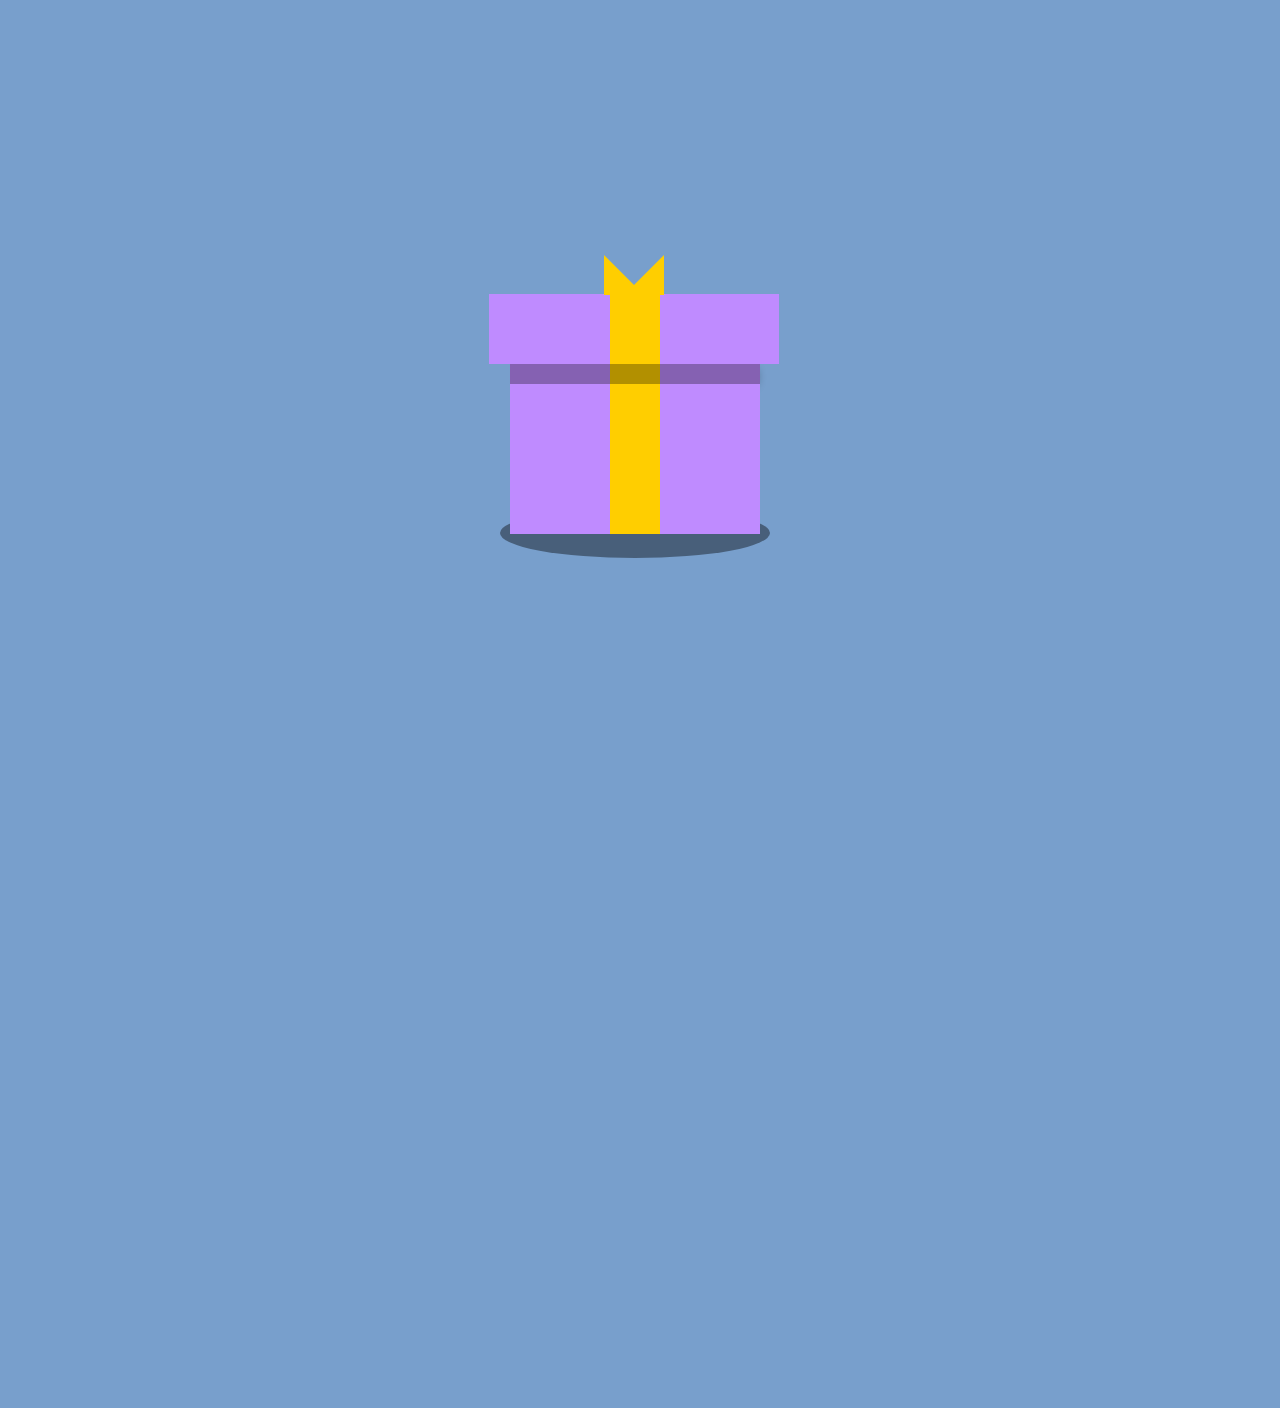
<file: gift.html>
<!DOCTYPE html>
<html lang="en">
<head>
    <meta charset="UTF-8">
    <meta name="viewport" content="width=device-width, initial-scale=1.0">
    <title>Birthday Gift!</title>
</head>
<style>
    body{
        display: flex;
        justify-content: center;
        text-align: center;
        min-height: 100vh;
        background-color: #789FCC;
        overflow: hidden;
        font-family: Arial, Helvetica, sans-serif;
    }

    .giftcontainer{
        position: relative;
        top: 500px;
        left: -110px;
    }

    .giftcontainer::before{
        content: '';
        position: absolute;
        width: 270px;
        height: 50px;
        background-color: rgba(0, 0, 0, 0.4);
        border-radius: 50%;
        left: -30px;
    }

    .gift{
        position: absolute;
        width: 250px;
        height: 200px;
        background-color: #bf8bff;
        left: -20px;
        top: -174px;
    }

    .gift::before{
        content: '';
        position: absolute;
        width: 50px;
        height: 200px;
        background-color: #ffce00;
        left: 100px;
    }

    .gift::after{
        content: '';
        position: absolute;
        box-shadow: inset 0 20px rgba(0, 0, 0, 0.3);
        width: 250px;
        height: 200px;
        left: -0px;
        top: 30px;
    }

    #click{
       display: none;
    }

    .click{
        position: absolute;
        background-color: #bf8bff;
        width: 290px;
        height: 70px;
        top: -40px;
        left: -21px;
        transform-origin: bottom left;
        transition: 0.3s;
        cursor: pointer;
    }

    .click::before{
        position: absolute;
        content: '';
        width: 50px;
        height: 80px;
        background-color: #ffce00;
        left: 121px;
    }

    .click::after{
        content: '';
        position: absolute;
        width: 10px;
        height: 0;
        border-bottom: 30px solid #ffce00;
        border-top: 30px solid #ffce00;
        border-left: 0px solid transparent;
        border-right: 30px solid transparent;
        transform: rotate(-90deg);
        left: 125px;
        top: -49px;
    }

    #click:checked+.click{
        transform: rotate(-110deg) scale(0.85);
    }

    #click:checked~.wishes{
        transform: translateY(-120px);
    }

    .wishes{
        position: absolute;
        transition: .5s;
        color: #333;
        font-size: 25px;
        text-transform: uppercase;
        text-align: center;
        z-index: -1;
        left: 10px;
        color: #ffff;
        text-shadow: 0 0 10px #020202;
    }

</style>
<body>
    <div class="giftcontainer">
        <div class="gift">
            <input type="checkbox" id="click">
            <label for="click" class="click"></label>
            <div class="wishes">You may now open the gift po</div>
        </div>
    </div>
</body>
</html>
</file>
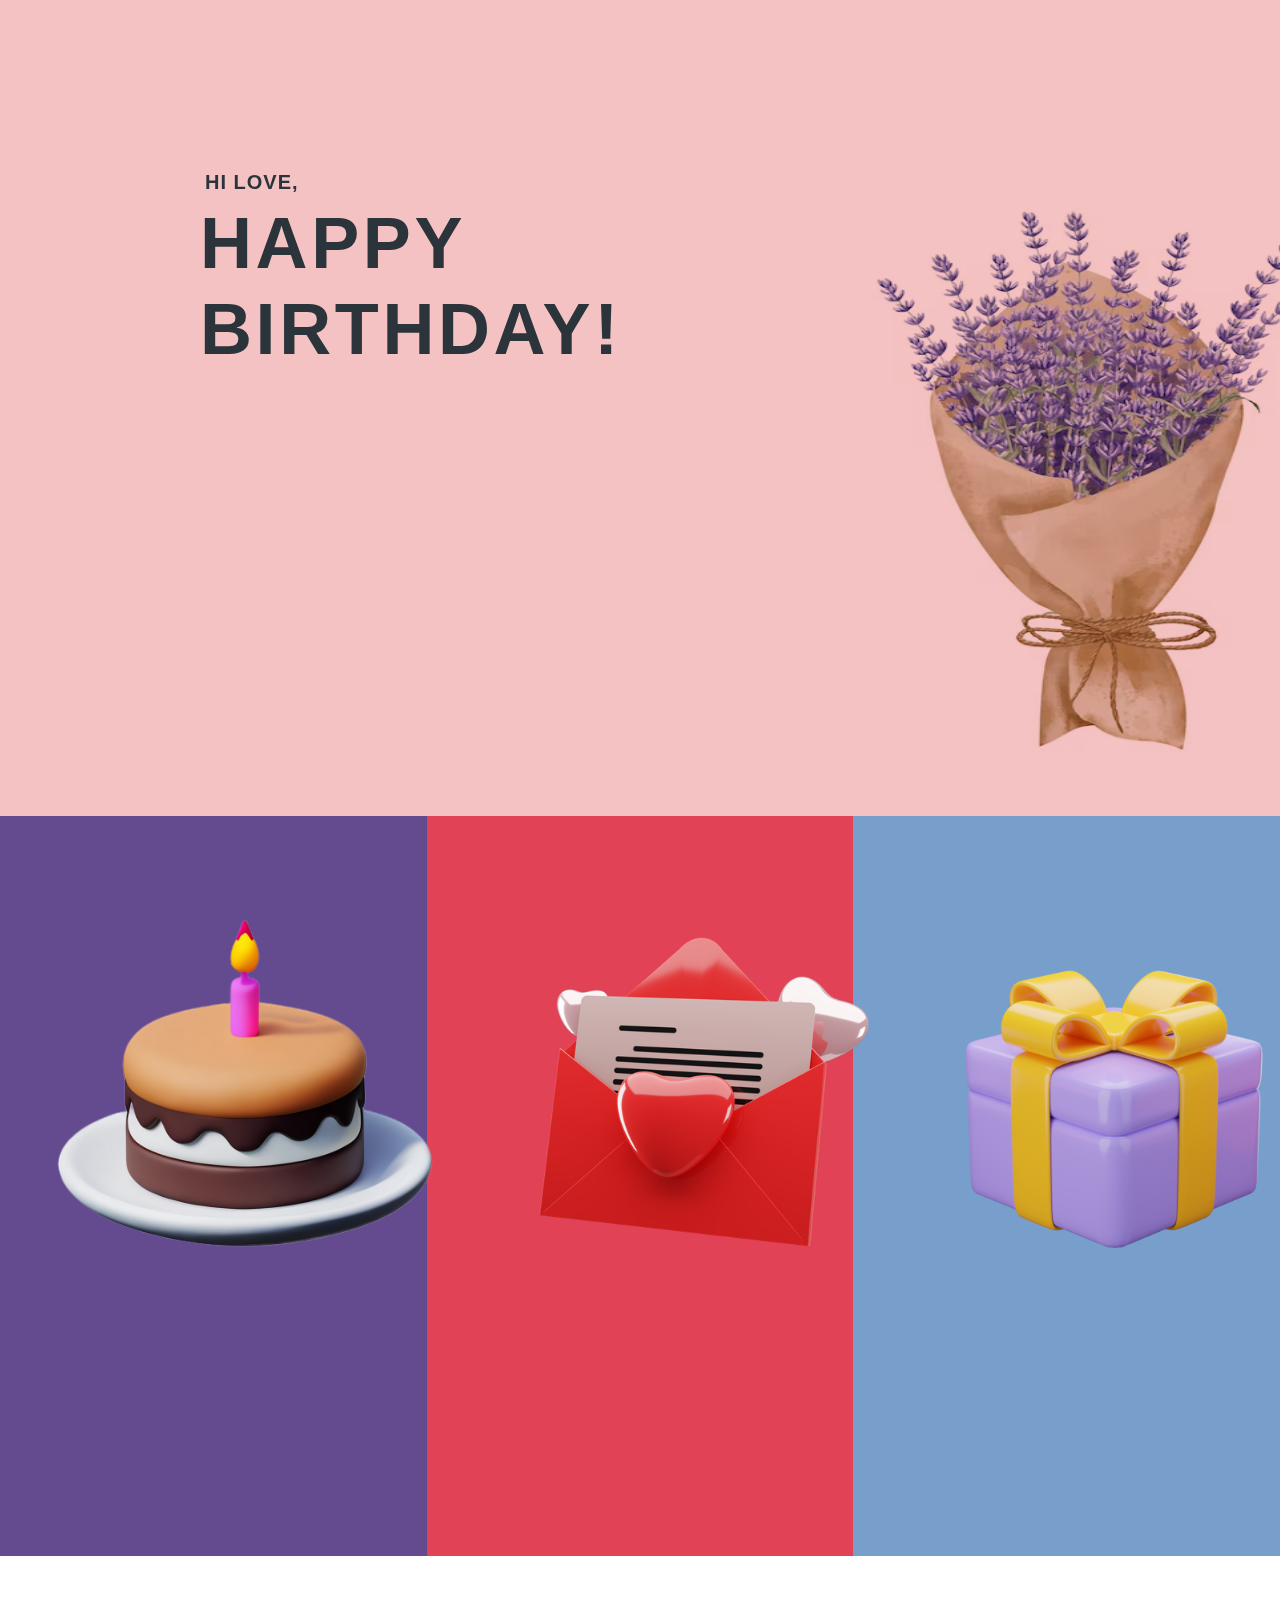
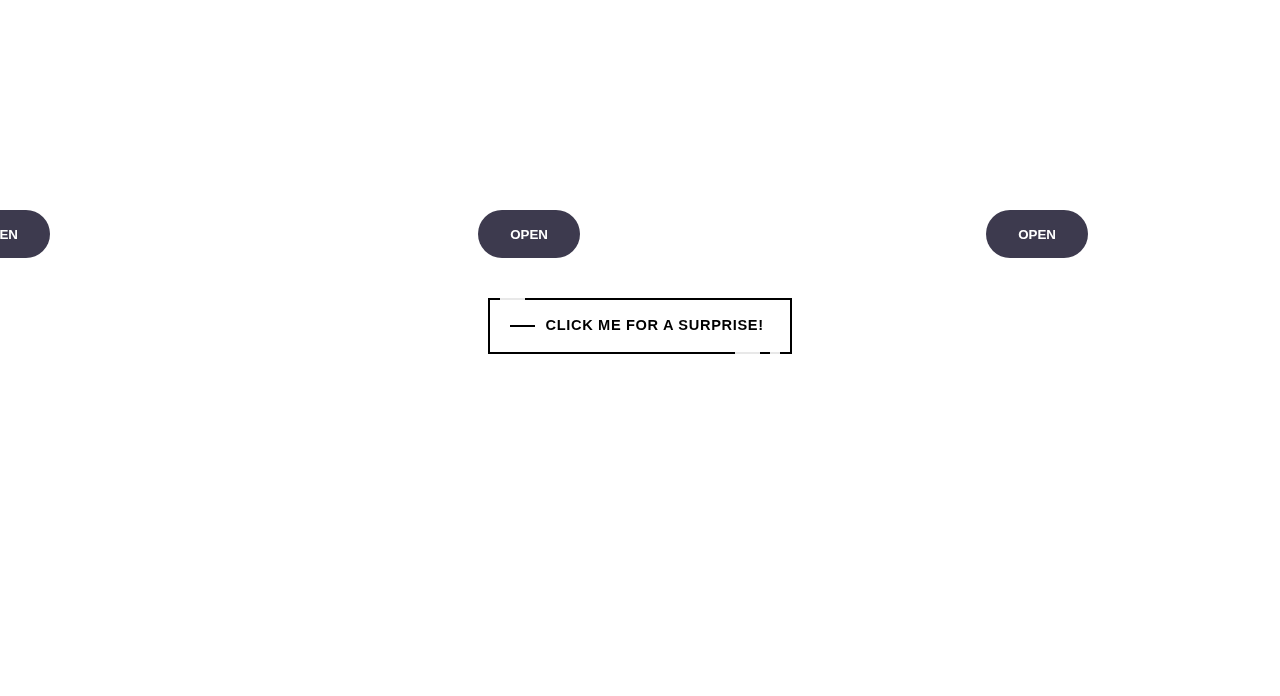
<file: home.html>
<!DOCTYPE html>
<html lang="en">
<head>
    <meta charset="UTF-8">
    <meta name="viewport" content="width=device-width, initial-scale=1.0">
    <title>Happy Birthday</title>
</head>
<style>
*{
    margin: 0;
    padding: 0;
    box-sizing: border-box;
    font-family: Arial, Helvetica, sans-serif;
}

   
body{
    background-color: #F4C2C2;
    height: 100vh;
}

.img1{
    mix-blend-mode: multiply;
    margin-left: 850px;
    margin-top: 70px;
    height: 600px;
    width: 500px;
    animation: slideInImage 2s ease-out forwards;
    transform: translateY(100px);
}

@keyframes slideInImage {
    from {
        transform: translateY(100px); /* Start off-screen */
        opacity: 0;
    }
    to {
        transform: translateY(0); /* Move to final position */
        opacity: 1;
    }
}

h1 {
    position: absolute;
    display: block;
    font-size: 30px;
    margin-block-start: 0.67em;
    margin-block-end: 0.67em;
    margin-inline-start: 0px;
    margin-inline-end: 0px;
    font-weight: bold;
    unicode-bidi: isolate;
    font-weight: 900;
    text-transform: uppercase;
    font-size: 72px;
    color: #2B343B !important;
    letter-spacing: 0.05em;
    line-height: 1.2em;
    margin-left: 200px;
    margin-top: 200px;
    animation: slideIn 2s ease-out forwards;
}

@keyframes slideIn {
    from {
        transform: translateY(-100px); /* Start off-screen */
        opacity: 0;
    }
    to {
        transform: translateY(0); /* Move to final position */
        opacity: 1;
    }
}

h2{
    text-transform: uppercase;
    position: absolute;
    display: block;
    margin-block-start: 0.67em;
    margin-block-end: 0.67em;
    margin-inline-start: 0px;
    margin-inline-end: 0px;
    unicode-bidi: isolate;
    font-size: 20px;
    color: #2B343B !important;
    letter-spacing: 0.05em;
    line-height: 1.2em;
    margin-left: 205px;
    margin-top: 170px;
    animation: slideIn 2s ease-out forwards;
}

@keyframes slideIn {
    from {
        transform: translateY(-100px); /* Start off-screen */
        opacity: 0;
    }
    to {
        transform: translateY(0); /* Move to final position */
        opacity: 1;
    }
}

/* button */  
button {
  font-weight: bold;
  color: white;
  background-color: #171717;
  padding: 1em 2em;
  border: none;
  border-radius: .6rem;
  position: relative;
  cursor: pointer;
  overflow: hidden;
  right: 1120px;
  top: -90px;
  animation: slideInImage 2s ease-out forwards;
  transform: translateY(100px);
  transition: box-shadow 0.3s ease-in-out;
}

@keyframes slideIn {
    from {
        transform: translateY(-100px); /* Start off-screen */
        opacity: 0;
    }
    to {
        transform: translateY(0); /* Move to final position */
        opacity: 1;
    }
}

button:hover{
    background-color: #592986;
    color: white;
    box-shadow: 0 0 10px rgba(0, 0, 0, 0.5);
}


/* scroll down */
.container {
      display: flex;
      margin-top: 100px; 
    }

    .color-1 {
      background-color: #644A8E;
      width: 33.33%;
      padding: 20px;
      height: 740px;
    }

    .color-2 {
      background-color: #e24256; 
      width: 33.33%;
      padding: 20px;
      height: 740px;
    }

    .color-3 {
      background-color: #789FCC; 
      width: 33.33%;
      padding: 20px;
      height: 740px;
    }

/* images */
.img2{
    margin-top: 90px;
    position: absolute;
    justify-content: center;
    margin-left: 80px;
    height: 350px;
    width: 350px;
}

.img3{
   position: absolute;
   width: 380px;
   height: 380px;
   margin-top: 81px;
   justify-content: center;
   margin-left: 35px;
}

.img4{
    position: absolute;
    width: 420px;
    height: 420px;
    margin-top: 42px;
    margin-left: 15px;
    justify-content: center;
}

/* gift button */ 
.button1 {
  position: absolute; 
  top: 190%; 
  right: 192px; 
  overflow: hidden;
  height: 3rem;
  padding: 0 2rem;
  border-radius: 1.5rem;
  background: #3d3a4e;
  background-size: 400%;
  color: #fff;
  border: none;
  cursor: pointer;
}   

.button1:hover::before {
  transform: scaleX(1);
}

.button-content {
  position: relative;
  z-index: 1;
}

.button1::before {
  content: "";
  position: absolute;
  top: 0;
  left: 0;
  transform: scaleX(0);
  transform-origin: 0 50%;
  width: 100%;
  height: inherit;
  border-radius: inherit;
  background: linear-gradient(
    82.3deg,
    rgba(150, 93, 233, 1) 10.8%,
    rgba(99, 88, 238, 1) 94.3%
  );
  transition: all 0.475s;
}


/* letter button */
.button2 {
  position: absolute; 
  top: 190%; 
  right: 700px; 
  overflow: hidden;
  height: 3rem;
  padding: 0 2rem;
  border-radius: 1.5rem;
  background: #3d3a4e;
  background-size: 400%;
  color: #fff;
  border: none;
  cursor: pointer;
}   

.button2:hover::before {
  transform: scaleX(1);
}

.button-content {
  position: relative;
  z-index: 1;
}

.button2::before {
  content: "";
  position: absolute;
  top: 0;
  left: 0;
  transform: scaleX(0);
  transform-origin: 0 50%;
  width: 100%;
  height: inherit;
  border-radius: inherit;
  background: linear-gradient(
    82.3deg,
    rgba(150, 93, 233, 1) 10.8%,
    rgba(99, 88, 238, 1) 94.3%
  );
  transition: all 0.475s;
}

/* cake button */
.button3 {
  position: absolute; 
  top: 190%; 
  right: 1230px;
  overflow: hidden;
  height: 3rem;
  padding: 0 2rem;
  border-radius: 1.5rem;
  background: #3d3a4e;
  background-size: 400%;
  color: #fff;
  border: none;
  cursor: pointer;
}   

.button3:hover::before {
  transform: scaleX(1);
}

.button-content {
  position: relative;
  z-index: 1;
}

.button3::before {
  content: "";
  position: absolute;
  top: 0;
  left: 0;
  transform: scaleX(0);
  transform-origin: 0 50%;
  width: 100%;
  height: inherit;
  border-radius: inherit;
  background: linear-gradient(
    82.3deg,
    rgba(150, 93, 233, 1) 10.8%,
    rgba(99, 88, 238, 1) 94.3%
  );
  transition: all 0.475s;
} 

.white-section {
  background-color: white;
  height: 740px; 
  width: 100%;
  display: flex; 
  justify-content: center;
  align-items: center; 
}
 
.fancy {
justify-content: center;
 background-color: transparent;
 border: 2px solid #000;
 border-radius: 0;
 box-sizing: border-box;
 color: #fff;
 cursor: pointer;
 display: inline-block;
 float: right;
 font-weight: 700;
 letter-spacing: 0.05em;
 margin: 0;
 outline: none;
 overflow: visible;
 padding: 1.25em 2em;
 position: relative;
 text-align: center;
 text-decoration: none;
 text-transform: none;
 transition: all 0.3s ease-in-out;
 user-select: none;
 font-size: 13px;
}

.fancy::before {
 content: " ";
 width: 1.5625rem;
 height: 2px;
 background: black;
 top: 50%;
 left: 1.5em;
 position: absolute;
 transform: translateY(-50%);
 transform-origin: center;
 transition: background 0.3s linear, width 0.3s linear;
}

.fancy .text {
 font-size: 1.125em;
 line-height: 1.33333em;
 padding-left: 2em;
 display: block;
 text-align: left;
 transition: all 0.3s ease-in-out;
 text-transform: uppercase;
 text-decoration: none;
 color: black;
}

.fancy .top-key {
 height: 2px;
 width: 1.5625rem;
 top: -2px;
 left: 0.625rem;
 position: absolute;
 background: #e8e8e8;
 transition: width 0.5s ease-out, left 0.3s ease-out;
}

.fancy .bottom-key-1 {
 height: 2px;
 width: 1.5625rem;
 right: 1.875rem;
 bottom: -2px;
 position: absolute;
 background: #e8e8e8;
 transition: width 0.5s ease-out, right 0.3s ease-out;
}

.fancy .bottom-key-2 {
 height: 2px;
 width: 0.625rem;
 right: 0.625rem;
 bottom: -2px;
 position: absolute;
 background: #e8e8e8;
 transition: width 0.5s ease-out, right 0.3s ease-out;
}

.fancy:hover {
 color: white;
 background: black;
}

.fancy:hover::before {
 width: 0.9375rem;
 background: white;
}

.fancy:hover .text {
 color: white;
 padding-left: 1.5em;
}

.fancy:hover .top-key {
 left: -2px;
 width: 0px;
}

.fancy:hover .bottom-key-1,
 .fancy:hover .bottom-key-2 {
 right: 0;
 width: 0;
}

</style>
<body>
    <h1 class="animate-text">happy <br>
        birthday!</h1>
    <h2>Hi Love,</h2>
    <img src="img/1.avif" class="img1" alt="1">

   <button id="scrollBtn">Click here</button>


    <div class="container" id="color-sections">
        <div class="color-1">
          <img src="img/4.webp" class="img4" alt="">
         <button class="button3" onclick="location.href='cake.html'">
            <span class="button-content">OPEN</span>
          </button>
        </div>
    
        <div class="color-2">
            <img src="img/2.webp" class="img2" alt="">
            <button class="button2" onclick="location.href='letter.html'">
              <span class="button-content">OPEN</span>
            </button>
        </div>
    
        <div class="color-3">
            <img src="img/3.png" class="img3" alt="">
        <button class="button1" onclick="location.href='gift.html'">
        <span class="button-content">OPEN</span>
        </button>
        </div>
      </div>

      <div class="white-section"> 
      <a class="fancy" href="flowers.html">
      <span class="top-key"></span>
      <span class="text">CLICK ME FOR A SURPRISE!</span>
      <span class="bottom-key-1"></span>
       <span class="bottom-key-2"></span>
      </a>
    </div>

      <script>
        const scrollBtn = document.getElementById('scrollBtn');
        const colorSections = document.getElementById('color-sections');
    
        scrollBtn.addEventListener('click', () => {
          colorSections.scrollIntoView({ behavior: 'smooth' }); 
        });
      </script>
</body>
</html>
</file>
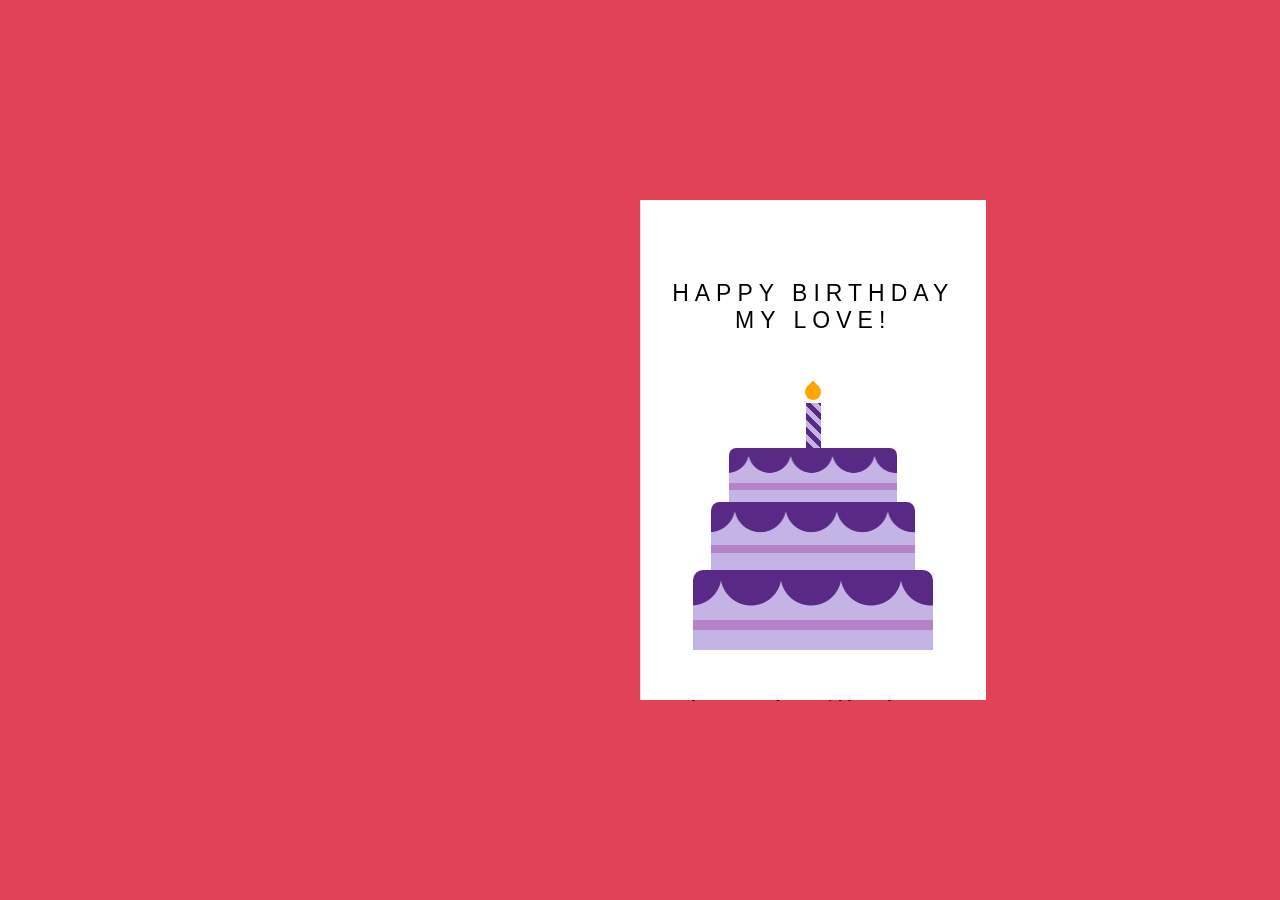
<file: letter.html>
<!DOCTYPE html>
<html lang="en">
<head>
    <meta charset="UTF-8">
    <meta name="viewport" content="width=device-width, initial-scale=1.0">
    <title>Birthday Message!</title>
</head>
<style>
    *{
    margin: 0;
    padding: 0;
    box-sizing: border-box;
    font-family: Arial, Helvetica, sans-serif;
}

body{
    background-color: #e24256;
}

.card{
    width: 690px;
    height: 500px;
    position: absolute;
    margin: auto;
    left: 0;
    right: 0;
    top: 0;
    bottom: 0;
    -webkit-perspective: 1200px;
    perspective: 1200px;
}

.card:hover .outside{
    transform: rotateY(-135deg);
}

.outside,
.inside {
    height: 100%;
    width: 50%;
    position: absolute;
    left: 50.1%;
}   

.inside {
  background: linear-gradient(to right, #e0e0e0, #ffffff 30%);
  padding: 10px 20px; 
  text-align: left;
  font-size: 12px;
  display: flex;
  flex-direction: column;
  justify-content: space-around;
  align-items: center;
  left: 50%;
  width: 50%; 
  height: 100%; 
}

.inside p {
  margin: 1px 0; 
}

.outside{
    -webkit-transform-style: preserve-3d;
    transform-style: preserve-3d;
    z-index: 1;
    transform-origin: left;
    transition: 2s;
}

.front,
.back {
    height: 100%;
    width: 100%;
    position: absolute;
    backface-visibility: hidden;
    -webkit-backface-visibility: hidden;
    transform: rotateX(0deg);
}

.front{
    background-color: #ffffff;
}

.back{
    transform: rotateY(180deg);
    background: linear-gradient(to left, #e0e0e0, #ffffff 30%);
}

.cake{
    width: 100%;
    position: absolute;
    bottom: 50px;
}

.top-layer,
.mid-layer,
.bottom-layer {
    height: 80px;
    width: 240px;
    background-repeat: repeat;
    background-size: 60px 100px;
    background-position: 28px 0;
    background-image: linear-gradient(
        transparent 50px, 
        #b583c9 50px,
        #b583c9 60px,
        transparent 60px
    ),
    radial-gradient(
        circle at 30px 5px,
        #592986 30px,
        #c3b4e5 31px);
    border-radius: 10px 10px 0 0;
    position: relative;
    margin: auto;
}

.mid-layer{
    transform: scale(0.85);
    top: 6px;
}

.top-layer{
    transform: scale(0.7);
    top: 26px;
}

.candle{
    height: 45px;
    width: 15px;
    background: repeating-linear-gradient(
        45deg,
        #592986 0,
        #592986 5px,
        #c3b4e5 5px,
        #c3b4e5 10px
    );
position: absolute;
margin: auto;
left: 0;
right: 0;
bottom: 202px;
}

.candle:before{
    content: "";
    position: absolute;
    height: 16px;
    width: 16px;
    background-color: #ffa500;
    border-radius: 0 50% 50% 50%;
    bottom: 48px;
    transform: rotate(45deg);
    left: -1px;
}

.outside p{
    font-size: 23px;
    text-transform: uppercase;
    margin-top: 80px;
    text-align: center;
    letter-spacing: 6px;
    color: black;
}

</style>
<body>
    <!-- Card -->
    <div class="card">
        <div class="outside">
            <div class="front"> 
             <p>Happy Birthday <br>
                my love!</p>
                <div class="cake">
                <div class="top-layer"></div>
                <div class="mid-layer"></div>
                <div class="bottom-layer"></div>
                <div class="candle"></div>
                </div>
            </div>
            <div class="back"></div>
        </div>
        <main id="happy birthday"></main>
        <div class="inside">
            <p>Happy birthday, my love. I am very happy that I met someone like you; to be honest, I didn't expect that we would be in a relationship because you know what happened, but I'm so happy that you gave me the last chance to prove to you that I really love you. But anyways, I just want you to know that I am very lucky to have a girlfriend like you. <br>
                <br>
                Our relationship is not perfect; I know it's tiring and draining because of our pride, but please don't give up on us, and let's continue to grow together. I know that we're not that type of person who shares their feelings; if we have problems sometimes, we don't share them. But it's okay; I'm not forcing you to tell me your problems. But I am always here for you, always. <br>
                <br>
                I just want to let you know that I am so proud of you for doing your best in life. I hope that you know how proud I am. I know that being consistent with your grades isn't easy, but don't pressure yourself too much; you also need rest. Your best is good enough, and I hope you'll keep fighting until you reach your dreams. No matter how hard our life is, never give up, okay? I'm here for you, and let's help each other because you're my only kakampi and I'm your kakampi too. <br>
                <br>
                Once again, happy birthday, my love. I'm so lucky to have you in my life, and I'm also thankful because your patience with me is wow talaga, even though I'm stubborn sometimes, sorry po sa kakulitan ko hehe. I hope that you'll continue to reach your dreams, and don't forget that I am here supporting you. Let's not give up on each other no matter what happens, and let's just hope na matanggap nila tayo. Let's be successful together po. I love you so much, my love. Enjoy your day!
            </p>
        </div>
    </div>
</body>
</html>
</file>
<file: style.css>
body{
    margin: 0;
    padding: 0;
    text-align: center;
    background-color: black;
    font-family: Arial, Helvetica, sans-serif;
}

h1{
    color: white;
    margin-top: 250px;
}

p{
    color: white;
}

/* glowing button */
button {
    --glow-color: rgb(217, 176, 255);
    --glow-spread-color: rgba(191, 123, 255, 0.781);
    --enhanced-glow-color: rgb(231, 206, 255);
    --btn-color: rgb(100, 61, 136);
    border: 0.25em
solid var(--glow-color);
padding: 1em 3em;
color: var(--glow-color); 
font-size: 15px; 
font-weight: bold;
background-color: var(--btn-color); 
border-radius: 1em; 
outline: none;
box-shadow: 0 0 1em 0.25em var(--glow-color),
    8 0 4em 1em var(--glow-spread-color),
    inset o 0 0.75em 0.25em var(--glow-color); 
text-shadow: 0 0 0.5em var(--glow-color); 
position: relative; 
transition: all 0.3s;
margin-top: 20px;
}

button::after { 
pointer-events: none;
content: "";
position: absolute;
top: 120%; 
left: 0;
height: 100%;
width : 100%;
background-color: var(--glow-spread-color);
filter: blur(2em);
opacity: 0.7;
transform: perspective(1.5em) rotatex(35deg) scale(1, 0.6);
}

button:hover { 
color: var(--btn-color);
background-color: var(--glow-color);
box-shadow: 0 0 1em 0.25em var(--glow-color),
    0 0 4em 2em var(--glow-spread-color), 
    inset 0 0 0.75em 0.25em var(--glow-color);
}

button:active { 
box-shadow: 0 0 0.6em 0.25em var(--glow-color),
    0 0 2.5em 2em var(--glow-spread-color), 
    inset 0 0 0.5em 0.25em var(--glow-color);
}
</file>
